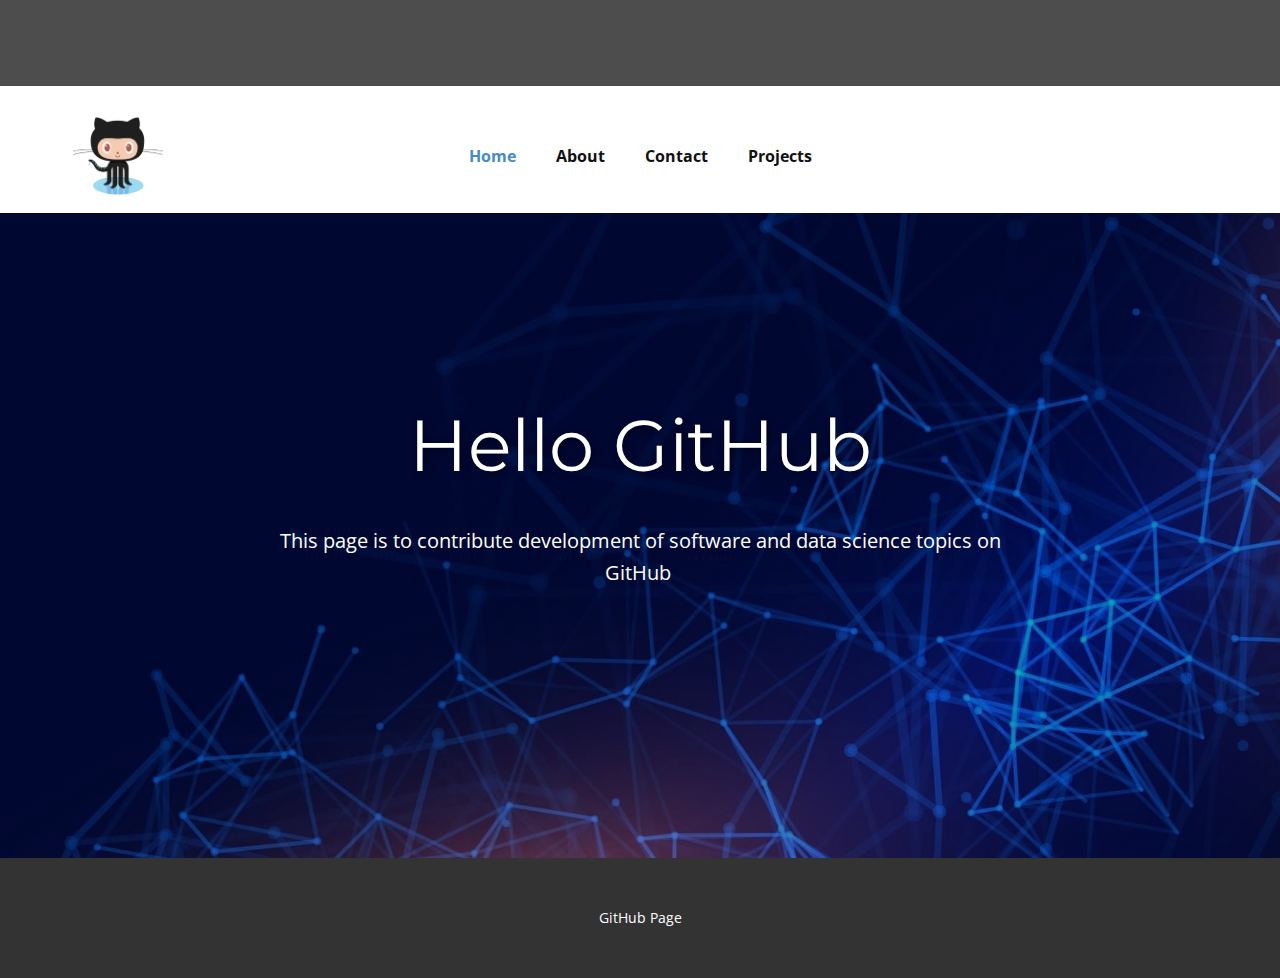
<file: index.html>
<!DOCTYPE html>
<html style="font-size: 16px;">
  <head>
    <meta name="viewport" content="width=device-width, initial-scale=1.0">
    <meta charset="utf-8">
    <meta name="keywords" content="Hello GitHub">
    <meta name="description" content="">
    <meta name="page_type" content="np-template-header-footer-from-plugin">
    <title>Home</title>
    <link rel="stylesheet" href="nicepage.css" media="screen">
<link rel="stylesheet" href="Home.css" media="screen">
    <script class="u-script" type="text/javascript" src="jquery.js" defer=""></script>
    <script class="u-script" type="text/javascript" src="nicepage.js" defer=""></script>
    <meta name="generator" content="Nicepage 3.21.3, nicepage.com">
    <link id="u-theme-google-font" rel="stylesheet" href="https://fonts.googleapis.com/css?family=Roboto:100,100i,300,300i,400,400i,500,500i,700,700i,900,900i|Open+Sans:300,300i,400,400i,600,600i,700,700i,800,800i">
    <link id="u-page-google-font" rel="stylesheet" href="https://fonts.googleapis.com/css?family=Montserrat:100,100i,200,200i,300,300i,400,400i,500,500i,600,600i,700,700i,800,800i,900,900i">
    
    
    <script type="application/ld+json">{
		"@context": "http://schema.org",
		"@type": "Organization",
		"name": "Site1",
		"logo": "images/Octocat.png"
}</script>
    <meta name="theme-color" content="#478ac9">
    <meta property="og:title" content="Home">
    <meta property="og:description" content="">
    <meta property="og:type" content="website">
  </head>
  <body data-home-page="Home.html" data-home-page-title="Home" class="u-body"><header class="u-align-left u-clearfix u-header u-section-row-container" id="sec-a7d2"><div class="u-section-rows">
        <div class="u-grey-70 u-section-row u-section-row-1" id="sec-46aa">
          <div class="u-align-left u-clearfix u-sheet u-sheet-1"></div>
          
          
          
          
          
        </div>
        <div class="u-section-row u-section-row-2" id="sec-37e8">
          <div class="u-clearfix u-sheet u-sheet-2">
            <a href="https://anasgh914.github.io/anasghanayem.github.io" class="u-image u-logo u-image-1" data-image-width="800" data-image-height="665">
              <img src="images/Octocat.png" class="u-logo-image u-logo-image-1" data-image-width="80">
            </a>
            <nav data-position="" class="u-align-center u-menu u-menu-dropdown u-offcanvas u-menu-1">
              <div class="menu-collapse" style="font-size: 1rem; letter-spacing: 0px; font-weight: 700;">
                <a class="u-button-style u-custom-active-border-color u-custom-border u-custom-border-color u-custom-borders u-custom-hover-border-color u-custom-left-right-menu-spacing u-custom-padding-bottom u-custom-text-active-color u-custom-text-color u-custom-text-hover-color u-custom-top-bottom-menu-spacing u-nav-link" href="#" style="padding: 2px 0px; font-size: calc(1em + 4px);">
                  <svg><use xmlns:xlink="http://www.w3.org/1999/xlink" xlink:href="#menu-hamburger"></use></svg>
                  <svg version="1.1" xmlns="http://www.w3.org/2000/svg" xmlns:xlink="http://www.w3.org/1999/xlink"><defs><symbol id="menu-hamburger" viewBox="0 0 16 16" style="width: 16px; height: 16px;"><rect y="1" width="16" height="2"></rect><rect y="7" width="16" height="2"></rect><rect y="13" width="16" height="2"></rect>
</symbol>
</defs></svg>
                </a>
              </div>
              <div class="u-custom-menu u-nav-container">
                <ul class="u-nav u-unstyled u-nav-1"><li class="u-nav-item"><a class="u-button-style u-nav-link u-text-active-palette-1-base u-text-hover-palette-2-base" href="Home.html" style="padding: 10px 20px;">Home</a>
</li><li class="u-nav-item"><a class="u-button-style u-nav-link u-text-active-palette-1-base u-text-hover-palette-2-base" href="About.html" style="padding: 10px 20px;">About</a>
</li><li class="u-nav-item"><a class="u-button-style u-nav-link u-text-active-palette-1-base u-text-hover-palette-2-base" href="Contact.html" style="padding: 10px 20px;">Contact</a>
</li><li class="u-nav-item"><a class="u-button-style u-nav-link u-text-active-palette-1-base u-text-hover-palette-2-base" href="Projects.html" style="padding: 10px 20px;">Projects</a>
</li></ul>
              </div>
              <div class="u-custom-menu u-nav-container-collapse">
                <div class="u-black u-container-style u-inner-container-layout u-opacity u-opacity-95 u-sidenav">
                  <div class="u-sidenav-overflow">
                    <div class="u-menu-close"></div>
                    <ul class="u-align-center u-nav u-popupmenu-items u-unstyled u-nav-2"><li class="u-nav-item"><a class="u-button-style u-nav-link" href="Home.html" style="padding: 10px 20px;">Home</a>
</li><li class="u-nav-item"><a class="u-button-style u-nav-link" href="About.html" style="padding: 10px 20px;">About</a>
</li><li class="u-nav-item"><a class="u-button-style u-nav-link" href="Contact.html" style="padding: 10px 20px;">Contact</a>
</li><li class="u-nav-item"><a class="u-button-style u-nav-link" href="Projects.html" style="padding: 10px 20px;">Projects</a>
</li></ul>
                  </div>
                </div>
                <div class="u-black u-menu-overlay u-opacity u-opacity-70"></div>
              </div>
            </nav>
          </div>
          
          
          
          
          
        </div>
      </div></header>
    <section class="u-align-center u-clearfix u-image u-shading u-section-1" id="carousel_3c9f" src="" data-image-width="1782" data-image-height="1080">
      <div class="u-clearfix u-sheet u-valign-middle-xs u-sheet-1">
        <h1 class="u-custom-font u-font-montserrat u-text u-text-body-alt-color u-title u-text-1">Hello GitHub</h1>
        <p class="u-large-text u-text u-text-body-alt-color u-text-font u-text-variant u-text-2">This page is to contribute development of software and data science topics on GitHub&nbsp;</p>
      </div>
    </section>
    
    
    <footer class="u-align-center u-clearfix u-footer u-grey-80 u-footer" id="sec-1602"><div class="u-clearfix u-sheet u-sheet-1">
        <p class="u-small-text u-text u-text-variant u-text-1">GitHub Page</p>
      </div></footer>
  </body>
</html>
</file>
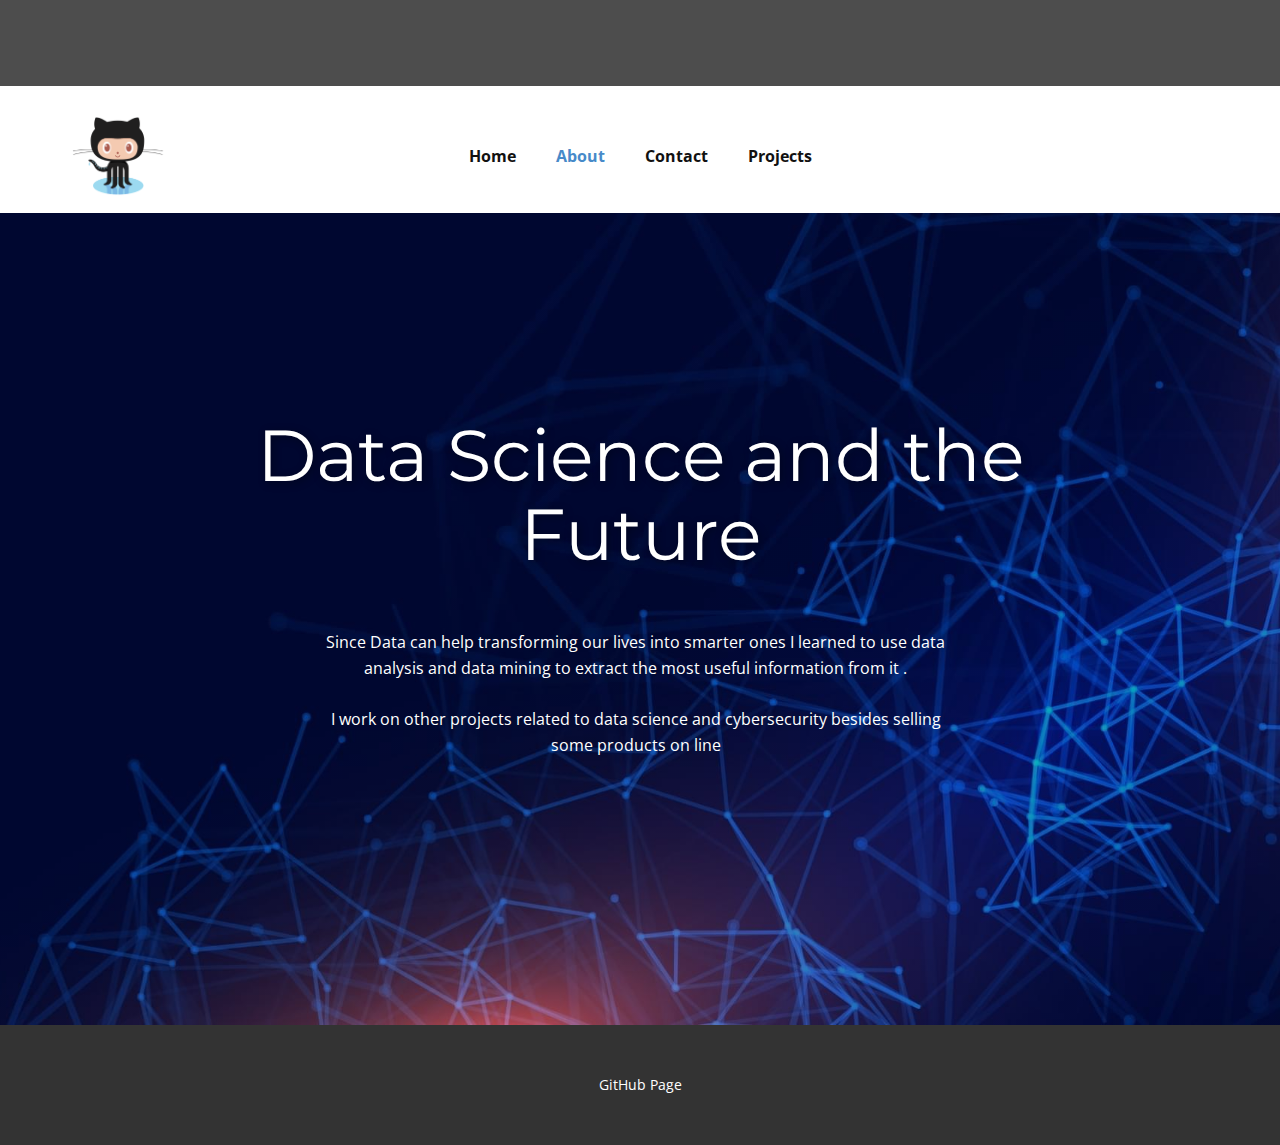
<file: About.html>
<!DOCTYPE html>
<html style="font-size: 16px;">
  <head>
    <meta name="viewport" content="width=device-width, initial-scale=1.0">
    <meta charset="utf-8">
    <meta name="keywords" content="Data Science and the Future">
    <meta name="description" content="">
    <meta name="page_type" content="np-template-header-footer-from-plugin">
    <title>About</title>
    <link rel="stylesheet" href="nicepage.css" media="screen">
<link rel="stylesheet" href="About.css" media="screen">
    <script class="u-script" type="text/javascript" src="jquery.js" defer=""></script>
    <script class="u-script" type="text/javascript" src="nicepage.js" defer=""></script>
    <meta name="generator" content="Nicepage 3.21.3, nicepage.com">
    <link id="u-theme-google-font" rel="stylesheet" href="https://fonts.googleapis.com/css?family=Roboto:100,100i,300,300i,400,400i,500,500i,700,700i,900,900i|Open+Sans:300,300i,400,400i,600,600i,700,700i,800,800i">
    <link id="u-page-google-font" rel="stylesheet" href="https://fonts.googleapis.com/css?family=Montserrat:100,100i,200,200i,300,300i,400,400i,500,500i,600,600i,700,700i,800,800i,900,900i">
    
    
    <script type="application/ld+json">{
		"@context": "http://schema.org",
		"@type": "Organization",
		"name": "Site1",
		"logo": "images/Octocat.png"
}</script>
    <meta name="theme-color" content="#478ac9">
    <meta property="og:title" content="About">
    <meta property="og:description" content="">
    <meta property="og:type" content="website">
  </head>
  <body class="u-body"><header class="u-align-left u-clearfix u-header u-section-row-container" id="sec-a7d2"><div class="u-section-rows">
        <div class="u-grey-70 u-section-row u-section-row-1" id="sec-46aa">
          <div class="u-align-left u-clearfix u-sheet u-sheet-1"></div>
          
          
          
          
          
        </div>
        <div class="u-section-row u-section-row-2" id="sec-37e8">
          <div class="u-clearfix u-sheet u-sheet-2">
            <a href="https://anasgh914.github.io/anasghanayem.github.io/" class="u-image u-logo u-image-1" data-image-width="800" data-image-height="665">
              <img src="images/Octocat.png" class="u-logo-image u-logo-image-1" data-image-width="80">
            </a>
            <nav data-position="" class="u-align-center u-menu u-menu-dropdown u-offcanvas u-menu-1">
              <div class="menu-collapse" style="font-size: 1rem; letter-spacing: 0px; font-weight: 700;">
                <a class="u-button-style u-custom-active-border-color u-custom-border u-custom-border-color u-custom-borders u-custom-hover-border-color u-custom-left-right-menu-spacing u-custom-padding-bottom u-custom-text-active-color u-custom-text-color u-custom-text-hover-color u-custom-top-bottom-menu-spacing u-nav-link" href="#" style="padding: 2px 0px; font-size: calc(1em + 4px);">
                  <svg><use xmlns:xlink="http://www.w3.org/1999/xlink" xlink:href="#menu-hamburger"></use></svg>
                  <svg version="1.1" xmlns="http://www.w3.org/2000/svg" xmlns:xlink="http://www.w3.org/1999/xlink"><defs><symbol id="menu-hamburger" viewBox="0 0 16 16" style="width: 16px; height: 16px;"><rect y="1" width="16" height="2"></rect><rect y="7" width="16" height="2"></rect><rect y="13" width="16" height="2"></rect>
</symbol>
</defs></svg>
                </a>
              </div>
              <div class="u-custom-menu u-nav-container">
                <ul class="u-nav u-unstyled u-nav-1"><li class="u-nav-item"><a class="u-button-style u-nav-link u-text-active-palette-1-base u-text-hover-palette-2-base" href="Home.html" style="padding: 10px 20px;">Home</a>
</li><li class="u-nav-item"><a class="u-button-style u-nav-link u-text-active-palette-1-base u-text-hover-palette-2-base" href="About.html" style="padding: 10px 20px;">About</a>
</li><li class="u-nav-item"><a class="u-button-style u-nav-link u-text-active-palette-1-base u-text-hover-palette-2-base" href="Contact.html" style="padding: 10px 20px;">Contact</a>
</li><li class="u-nav-item"><a class="u-button-style u-nav-link u-text-active-palette-1-base u-text-hover-palette-2-base" href="Projects.html" style="padding: 10px 20px;">Projects</a>
</li></ul>
              </div>
              <div class="u-custom-menu u-nav-container-collapse">
                <div class="u-black u-container-style u-inner-container-layout u-opacity u-opacity-95 u-sidenav">
                  <div class="u-sidenav-overflow">
                    <div class="u-menu-close"></div>
                    <ul class="u-align-center u-nav u-popupmenu-items u-unstyled u-nav-2"><li class="u-nav-item"><a class="u-button-style u-nav-link" href="Home.html" style="padding: 10px 20px;">Home</a>
</li><li class="u-nav-item"><a class="u-button-style u-nav-link" href="About.html" style="padding: 10px 20px;">About</a>
</li><li class="u-nav-item"><a class="u-button-style u-nav-link" href="Contact.html" style="padding: 10px 20px;">Contact</a>
</li><li class="u-nav-item"><a class="u-button-style u-nav-link" href="Projects.html" style="padding: 10px 20px;">Projects</a>
</li></ul>
                  </div>
                </div>
                <div class="u-black u-menu-overlay u-opacity u-opacity-70"></div>
              </div>
            </nav>
          </div>
          
          
          
          
          
        </div>
      </div></header>
    <section class="u-align-center u-clearfix u-image u-shading u-section-1" id="carousel_10b4" src="" data-image-width="1782" data-image-height="1080">
      <div class="u-clearfix u-sheet u-sheet-1">
        <h1 class="u-custom-font u-font-montserrat u-text u-text-body-alt-color u-title u-text-1">Data Science and the Future</h1>
        <div class="u-container-style u-group u-shape-rectangle u-group-1">
          <div class="u-container-layout u-container-layout-1">
            <p class="u-align-center u-text u-text-2">Since Data can help transforming our lives into smarter ones I learned to use data analysis and data mining to extract the most useful information from it .<br>
              <br>I work on other projects related to data science and cybersecurity besides selling some products on line
            </p>
          </div>
        </div>
      </div>
    </section>
    
    
    <footer class="u-align-center u-clearfix u-footer u-grey-80 u-footer" id="sec-1602"><div class="u-clearfix u-sheet u-sheet-1">
        <p class="u-small-text u-text u-text-variant u-text-1">GitHub Page</p>
      </div></footer>
  </body>
</html>
</file>
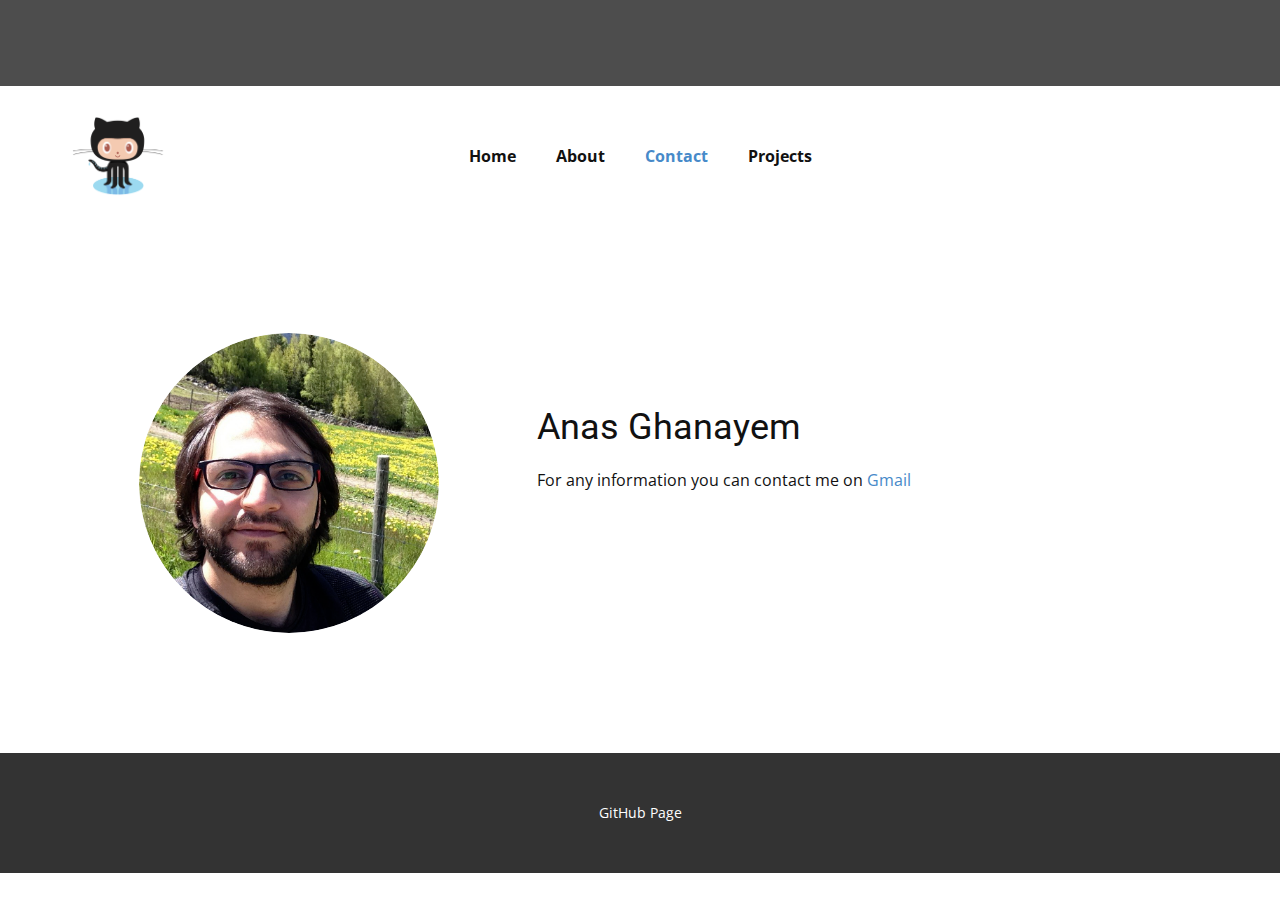
<file: Contact.html>
<!DOCTYPE html>
<html style="font-size: 16px;">
  <head>
    <meta name="viewport" content="width=device-width, initial-scale=1.0">
    <meta charset="utf-8">
    <meta name="keywords" content="Anas Ghanayem">
    <meta name="description" content="">
    <meta name="page_type" content="np-template-header-footer-from-plugin">
    <title>Contact</title>
    <link rel="stylesheet" href="nicepage.css" media="screen">
<link rel="stylesheet" href="Contact.css" media="screen">
    <script class="u-script" type="text/javascript" src="jquery.js" defer=""></script>
    <script class="u-script" type="text/javascript" src="nicepage.js" defer=""></script>
    <meta name="generator" content="Nicepage 3.21.3, nicepage.com">
    <link id="u-theme-google-font" rel="stylesheet" href="https://fonts.googleapis.com/css?family=Roboto:100,100i,300,300i,400,400i,500,500i,700,700i,900,900i|Open+Sans:300,300i,400,400i,600,600i,700,700i,800,800i">
    
    
    <script type="application/ld+json">{
		"@context": "http://schema.org",
		"@type": "Organization",
		"name": "Site1",
		"logo": "images/Octocat.png"
}</script>
    <meta name="theme-color" content="#478ac9">
    <meta property="og:title" content="Contact">
    <meta property="og:description" content="">
    <meta property="og:type" content="website">
  </head>
  <body class="u-body"><header class="u-align-left u-clearfix u-header u-section-row-container" id="sec-a7d2"><div class="u-section-rows">
        <div class="u-grey-70 u-section-row u-section-row-1" id="sec-46aa">
          <div class="u-align-left u-clearfix u-sheet u-sheet-1"></div>
          
          
          
          
          
        </div>
        <div class="u-section-row u-section-row-2" id="sec-37e8">
          <div class="u-clearfix u-sheet u-sheet-2">
            <a href="https://anasgh914.github.io/anasghanayem.github.io/" class="u-image u-logo u-image-1" data-image-width="800" data-image-height="665">
              <img src="images/Octocat.png" class="u-logo-image u-logo-image-1" data-image-width="80">
            </a>
            <nav data-position="" class="u-align-center u-menu u-menu-dropdown u-offcanvas u-menu-1">
              <div class="menu-collapse" style="font-size: 1rem; letter-spacing: 0px; font-weight: 700;">
                <a class="u-button-style u-custom-active-border-color u-custom-border u-custom-border-color u-custom-borders u-custom-hover-border-color u-custom-left-right-menu-spacing u-custom-padding-bottom u-custom-text-active-color u-custom-text-color u-custom-text-hover-color u-custom-top-bottom-menu-spacing u-nav-link" href="#" style="padding: 2px 0px; font-size: calc(1em + 4px);">
                  <svg><use xmlns:xlink="http://www.w3.org/1999/xlink" xlink:href="#menu-hamburger"></use></svg>
                  <svg version="1.1" xmlns="http://www.w3.org/2000/svg" xmlns:xlink="http://www.w3.org/1999/xlink"><defs><symbol id="menu-hamburger" viewBox="0 0 16 16" style="width: 16px; height: 16px;"><rect y="1" width="16" height="2"></rect><rect y="7" width="16" height="2"></rect><rect y="13" width="16" height="2"></rect>
</symbol>
</defs></svg>
                </a>
              </div>
              <div class="u-custom-menu u-nav-container">
                <ul class="u-nav u-unstyled u-nav-1"><li class="u-nav-item"><a class="u-button-style u-nav-link u-text-active-palette-1-base u-text-hover-palette-2-base" href="Home.html" style="padding: 10px 20px;">Home</a>
</li><li class="u-nav-item"><a class="u-button-style u-nav-link u-text-active-palette-1-base u-text-hover-palette-2-base" href="About.html" style="padding: 10px 20px;">About</a>
</li><li class="u-nav-item"><a class="u-button-style u-nav-link u-text-active-palette-1-base u-text-hover-palette-2-base" href="Contact.html" style="padding: 10px 20px;">Contact</a>
</li><li class="u-nav-item"><a class="u-button-style u-nav-link u-text-active-palette-1-base u-text-hover-palette-2-base" href="Projects.html" style="padding: 10px 20px;">Projects</a>
</li></ul>
              </div>
              <div class="u-custom-menu u-nav-container-collapse">
                <div class="u-black u-container-style u-inner-container-layout u-opacity u-opacity-95 u-sidenav">
                  <div class="u-sidenav-overflow">
                    <div class="u-menu-close"></div>
                    <ul class="u-align-center u-nav u-popupmenu-items u-unstyled u-nav-2"><li class="u-nav-item"><a class="u-button-style u-nav-link" href="Home.html" style="padding: 10px 20px;">Home</a>
</li><li class="u-nav-item"><a class="u-button-style u-nav-link" href="About.html" style="padding: 10px 20px;">About</a>
</li><li class="u-nav-item"><a class="u-button-style u-nav-link" href="Contact.html" style="padding: 10px 20px;">Contact</a>
</li><li class="u-nav-item"><a class="u-button-style u-nav-link" href="Projects.html" style="padding: 10px 20px;">Projects</a>
</li></ul>
                  </div>
                </div>
                <div class="u-black u-menu-overlay u-opacity u-opacity-70"></div>
              </div>
            </nav>
          </div>
          
          
          
          
          
        </div>
      </div></header>
    <section class="u-clearfix u-section-1" id="sec-046e">
      <div class="u-clearfix u-sheet u-sheet-1">
        <div class="u-clearfix u-expanded-width u-gutter-0 u-layout-wrap u-layout-wrap-1">
          <div class="u-layout">
            <div class="u-layout-row">
              <div class="u-align-center u-container-style u-layout-cell u-left-cell u-size-23 u-layout-cell-1">
                <div class="u-container-layout u-valign-middle u-container-layout-1">
                  <div alt="" class="u-image u-image-circle u-image-1" src="" data-image-width="855" data-image-height="855"></div>
                </div>
              </div>
              <div class="u-align-left u-container-style u-layout-cell u-right-cell u-size-37 u-layout-cell-2">
                <div class="u-container-layout u-valign-top-xs u-container-layout-2">
                  <h2 class="u-text u-text-default u-text-1">Anas Ghanayem</h2>
                  <p class="u-text u-text-2">For any information you can contact me on <a href="mailto:anasgh914@gmail.com" class="u-active-none u-border-none u-btn u-button-link u-button-style u-hover-none u-none u-text-palette-1-base u-btn-1">Gmail</a>
                  </p>
                </div>
              </div>
            </div>
          </div>
        </div>
      </div>
    </section>
    
    
    <footer class="u-align-center u-clearfix u-footer u-grey-80 u-footer" id="sec-1602"><div class="u-clearfix u-sheet u-sheet-1">
        <p class="u-small-text u-text u-text-variant u-text-1">GitHub Page</p>
      </div></footer>
  </body>
</html>
</file>
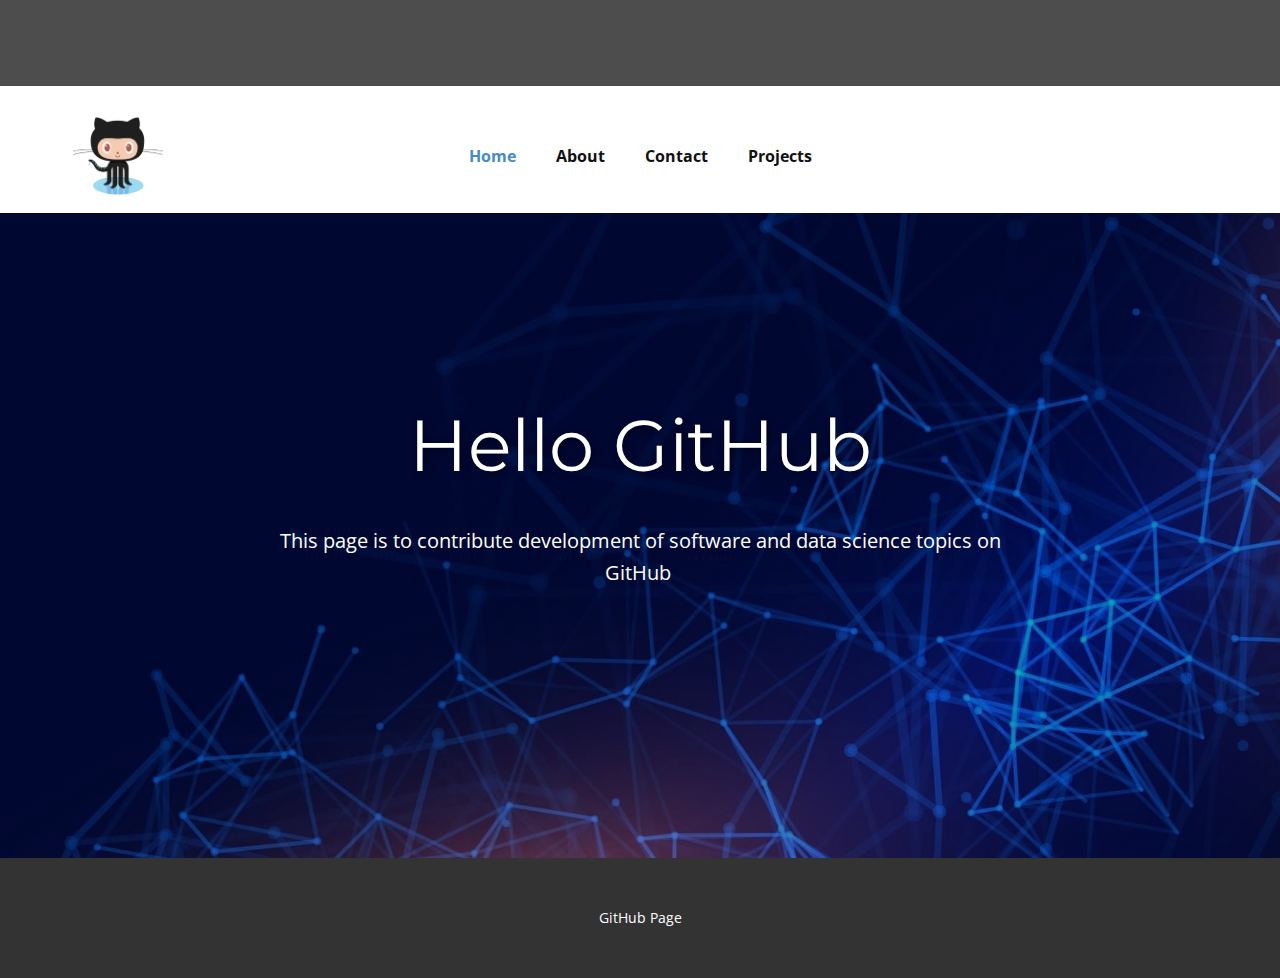
<file: Home.html>
<!DOCTYPE html>
<html style="font-size: 16px;">
  <head>
    <meta name="viewport" content="width=device-width, initial-scale=1.0">
    <meta charset="utf-8">
    <meta name="keywords" content="Hello GitHub">
    <meta name="description" content="">
    <meta name="page_type" content="np-template-header-footer-from-plugin">
    <title>Home</title>
    <link rel="stylesheet" href="nicepage.css" media="screen">
<link rel="stylesheet" href="Home.css" media="screen">
    <script class="u-script" type="text/javascript" src="jquery.js" defer=""></script>
    <script class="u-script" type="text/javascript" src="nicepage.js" defer=""></script>
    <meta name="generator" content="Nicepage 3.21.3, nicepage.com">
    <link id="u-theme-google-font" rel="stylesheet" href="https://fonts.googleapis.com/css?family=Roboto:100,100i,300,300i,400,400i,500,500i,700,700i,900,900i|Open+Sans:300,300i,400,400i,600,600i,700,700i,800,800i">
    <link id="u-page-google-font" rel="stylesheet" href="https://fonts.googleapis.com/css?family=Montserrat:100,100i,200,200i,300,300i,400,400i,500,500i,600,600i,700,700i,800,800i,900,900i">
    
    
    <script type="application/ld+json">{
		"@context": "http://schema.org",
		"@type": "Organization",
		"name": "Site1",
		"logo": "images/Octocat.png"
}</script>
    <meta name="theme-color" content="#478ac9">
    <meta property="og:title" content="Home">
    <meta property="og:description" content="">
    <meta property="og:type" content="website">
  </head>
  <body class="u-body"><header class="u-align-left u-clearfix u-header u-section-row-container" id="sec-a7d2"><div class="u-section-rows">
        <div class="u-grey-70 u-section-row u-section-row-1" id="sec-46aa">
          <div class="u-align-left u-clearfix u-sheet u-sheet-1"></div>
          
          
          
          
          
        </div>
        <div class="u-section-row u-section-row-2" id="sec-37e8">
          <div class="u-clearfix u-sheet u-sheet-2">
            <a href="https://anasgh914.github.io/anasghanayem.github.io/" class="u-image u-logo u-image-1" data-image-width="800" data-image-height="665">
              <img src="images/Octocat.png" class="u-logo-image u-logo-image-1" data-image-width="80">
            </a>
            <nav data-position="" class="u-align-center u-menu u-menu-dropdown u-offcanvas u-menu-1">
              <div class="menu-collapse" style="font-size: 1rem; letter-spacing: 0px; font-weight: 700;">
                <a class="u-button-style u-custom-active-border-color u-custom-border u-custom-border-color u-custom-borders u-custom-hover-border-color u-custom-left-right-menu-spacing u-custom-padding-bottom u-custom-text-active-color u-custom-text-color u-custom-text-hover-color u-custom-top-bottom-menu-spacing u-nav-link" href="#" style="padding: 2px 0px; font-size: calc(1em + 4px);">
                  <svg><use xmlns:xlink="http://www.w3.org/1999/xlink" xlink:href="#menu-hamburger"></use></svg>
                  <svg version="1.1" xmlns="http://www.w3.org/2000/svg" xmlns:xlink="http://www.w3.org/1999/xlink"><defs><symbol id="menu-hamburger" viewBox="0 0 16 16" style="width: 16px; height: 16px;"><rect y="1" width="16" height="2"></rect><rect y="7" width="16" height="2"></rect><rect y="13" width="16" height="2"></rect>
</symbol>
</defs></svg>
                </a>
              </div>
              <div class="u-custom-menu u-nav-container">
                <ul class="u-nav u-unstyled u-nav-1"><li class="u-nav-item"><a class="u-button-style u-nav-link u-text-active-palette-1-base u-text-hover-palette-2-base" href="Home.html" style="padding: 10px 20px;">Home</a>
</li><li class="u-nav-item"><a class="u-button-style u-nav-link u-text-active-palette-1-base u-text-hover-palette-2-base" href="About.html" style="padding: 10px 20px;">About</a>
</li><li class="u-nav-item"><a class="u-button-style u-nav-link u-text-active-palette-1-base u-text-hover-palette-2-base" href="Contact.html" style="padding: 10px 20px;">Contact</a>
</li><li class="u-nav-item"><a class="u-button-style u-nav-link u-text-active-palette-1-base u-text-hover-palette-2-base" href="Projects.html" style="padding: 10px 20px;">Projects</a>
</li></ul>
              </div>
              <div class="u-custom-menu u-nav-container-collapse">
                <div class="u-black u-container-style u-inner-container-layout u-opacity u-opacity-95 u-sidenav">
                  <div class="u-sidenav-overflow">
                    <div class="u-menu-close"></div>
                    <ul class="u-align-center u-nav u-popupmenu-items u-unstyled u-nav-2"><li class="u-nav-item"><a class="u-button-style u-nav-link" href="Home.html" style="padding: 10px 20px;">Home</a>
</li><li class="u-nav-item"><a class="u-button-style u-nav-link" href="About.html" style="padding: 10px 20px;">About</a>
</li><li class="u-nav-item"><a class="u-button-style u-nav-link" href="Contact.html" style="padding: 10px 20px;">Contact</a>
</li><li class="u-nav-item"><a class="u-button-style u-nav-link" href="Projects.html" style="padding: 10px 20px;">Projects</a>
</li></ul>
                  </div>
                </div>
                <div class="u-black u-menu-overlay u-opacity u-opacity-70"></div>
              </div>
            </nav>
          </div>
          
          
          
          
          
        </div>
      </div></header>
    <section class="u-align-center u-clearfix u-image u-shading u-section-1" id="carousel_3c9f" src="" data-image-width="1782" data-image-height="1080">
      <div class="u-clearfix u-sheet u-valign-middle-xs u-sheet-1">
        <h1 class="u-custom-font u-font-montserrat u-text u-text-body-alt-color u-title u-text-1">Hello GitHub</h1>
        <p class="u-large-text u-text u-text-body-alt-color u-text-font u-text-variant u-text-2">This page is to contribute development of software and data science topics on GitHub&nbsp;</p>
      </div>
    </section>
    
    
    <footer class="u-align-center u-clearfix u-footer u-grey-80 u-footer" id="sec-1602"><div class="u-clearfix u-sheet u-sheet-1">
        <p class="u-small-text u-text u-text-variant u-text-1">GitHub Page</p>
      </div></footer>
  </body>
</html>
</file>
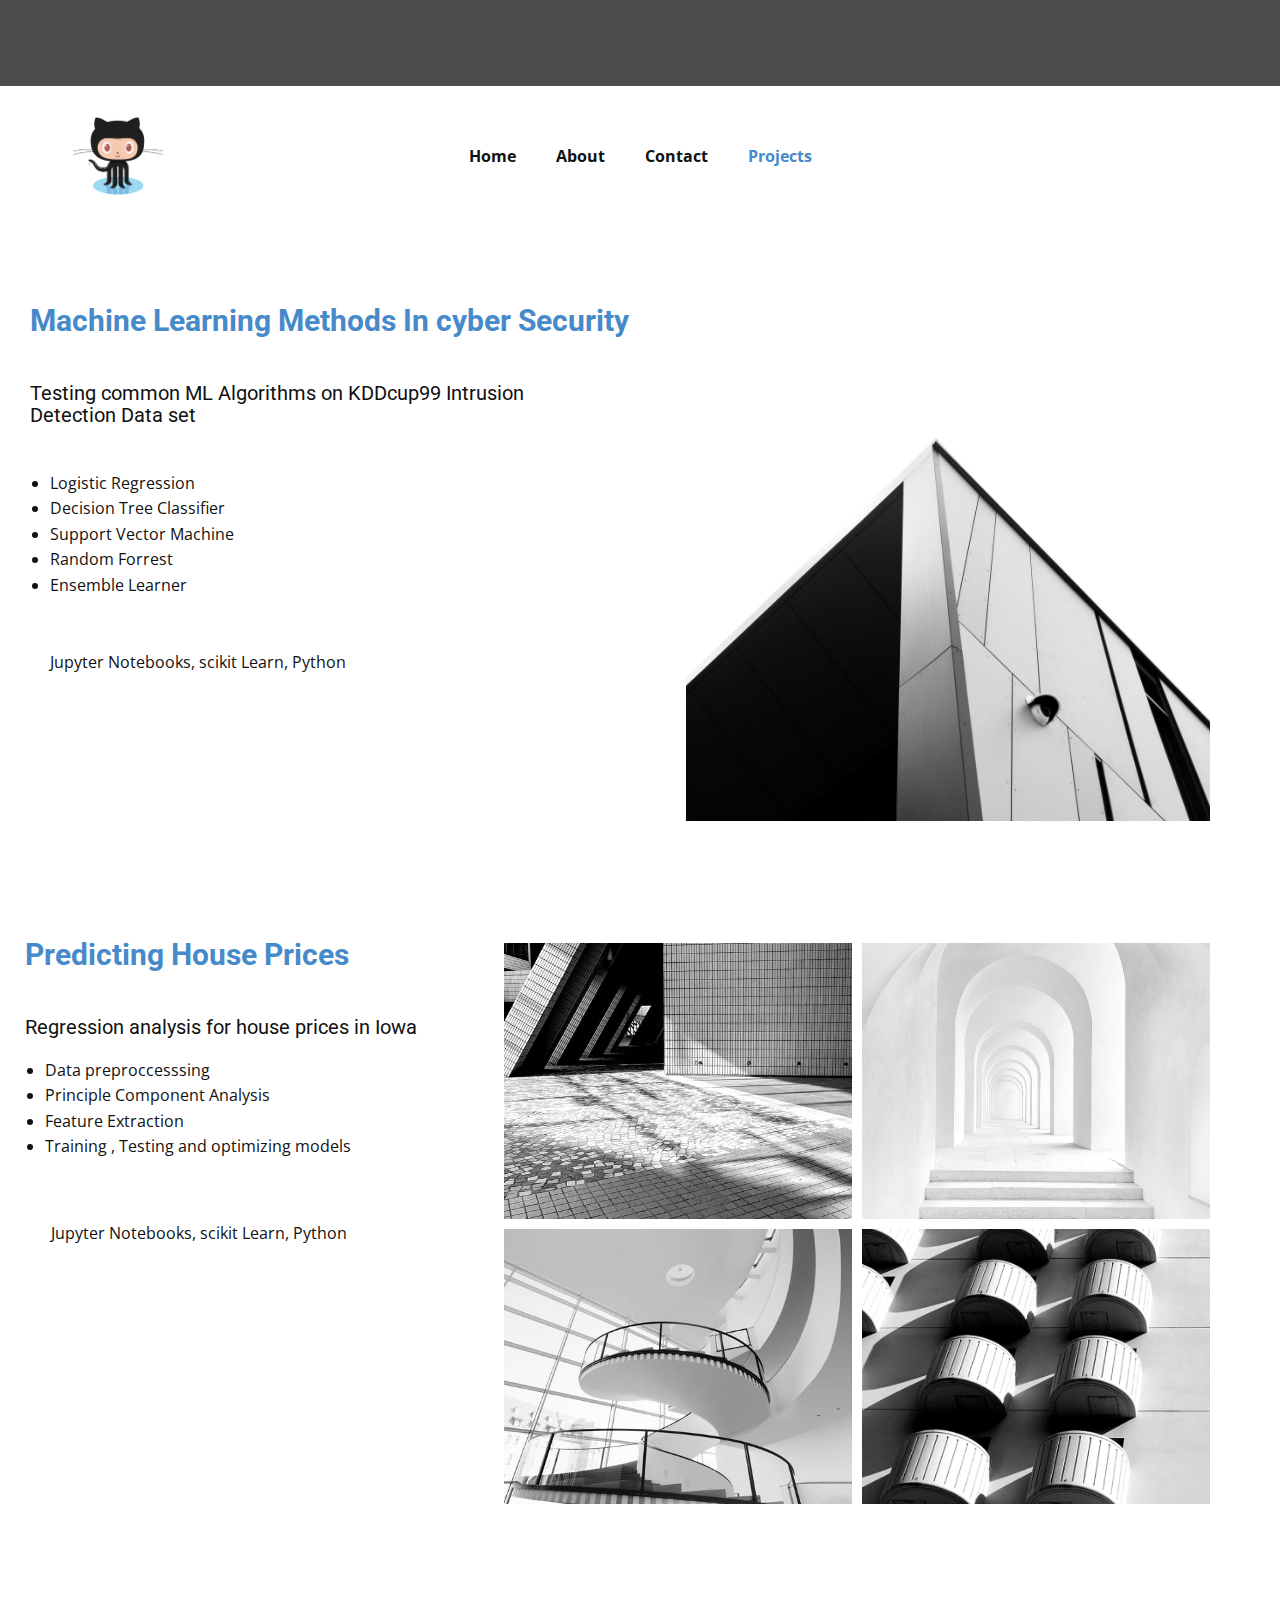
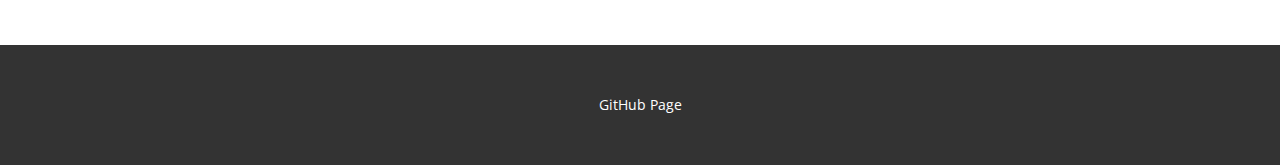
<file: Projects.html>
<!DOCTYPE html>
<html style="font-size: 16px;">
  <head>
    <meta name="viewport" content="width=device-width, initial-scale=1.0">
    <meta charset="utf-8">
    <meta name="keywords" content="">
    <meta name="description" content="">
    <meta name="page_type" content="np-template-header-footer-from-plugin">
    <title>Projects</title>
    <link rel="stylesheet" href="nicepage.css" media="screen">
<link rel="stylesheet" href="Projects.css" media="screen">
    <script class="u-script" type="text/javascript" src="jquery.js" defer=""></script>
    <script class="u-script" type="text/javascript" src="nicepage.js" defer=""></script>
    <meta name="generator" content="Nicepage 3.21.3, nicepage.com">
    <link id="u-theme-google-font" rel="stylesheet" href="https://fonts.googleapis.com/css?family=Roboto:100,100i,300,300i,400,400i,500,500i,700,700i,900,900i|Open+Sans:300,300i,400,400i,600,600i,700,700i,800,800i">
    
    
    
    <script type="application/ld+json">{
		"@context": "http://schema.org",
		"@type": "Organization",
		"name": "Site1",
		"logo": "images/Octocat.png"
}</script>
    <meta name="theme-color" content="#478ac9">
    <meta property="og:title" content="Projects">
    <meta property="og:description" content="">
    <meta property="og:type" content="website">
  </head>
  <body class="u-body"><header class="u-align-left u-clearfix u-header u-section-row-container" id="sec-a7d2"><div class="u-section-rows">
        <div class="u-grey-70 u-section-row u-section-row-1" id="sec-46aa">
          <div class="u-align-left u-clearfix u-sheet u-sheet-1"></div>
          
          
          
          
          
        </div>
        <div class="u-section-row u-section-row-2" id="sec-37e8">
          <div class="u-clearfix u-sheet u-sheet-2">
            <a href="https://anasgh914.github.io/anasghanayem.github.io/" class="u-image u-logo u-image-1" data-image-width="800" data-image-height="665">
              <img src="images/Octocat.png" class="u-logo-image u-logo-image-1" data-image-width="80">
            </a>
            <nav data-position="" class="u-align-center u-menu u-menu-dropdown u-offcanvas u-menu-1">
              <div class="menu-collapse" style="font-size: 1rem; letter-spacing: 0px; font-weight: 700;">
                <a class="u-button-style u-custom-active-border-color u-custom-border u-custom-border-color u-custom-borders u-custom-hover-border-color u-custom-left-right-menu-spacing u-custom-padding-bottom u-custom-text-active-color u-custom-text-color u-custom-text-hover-color u-custom-top-bottom-menu-spacing u-nav-link" href="#" style="padding: 2px 0px; font-size: calc(1em + 4px);">
                  <svg><use xmlns:xlink="http://www.w3.org/1999/xlink" xlink:href="#menu-hamburger"></use></svg>
                  <svg version="1.1" xmlns="http://www.w3.org/2000/svg" xmlns:xlink="http://www.w3.org/1999/xlink"><defs><symbol id="menu-hamburger" viewBox="0 0 16 16" style="width: 16px; height: 16px;"><rect y="1" width="16" height="2"></rect><rect y="7" width="16" height="2"></rect><rect y="13" width="16" height="2"></rect>
</symbol>
</defs></svg>
                </a>
              </div>
              <div class="u-custom-menu u-nav-container">
                <ul class="u-nav u-unstyled u-nav-1"><li class="u-nav-item"><a class="u-button-style u-nav-link u-text-active-palette-1-base u-text-hover-palette-2-base" href="Home.html" style="padding: 10px 20px;">Home</a>
</li><li class="u-nav-item"><a class="u-button-style u-nav-link u-text-active-palette-1-base u-text-hover-palette-2-base" href="About.html" style="padding: 10px 20px;">About</a>
</li><li class="u-nav-item"><a class="u-button-style u-nav-link u-text-active-palette-1-base u-text-hover-palette-2-base" href="Contact.html" style="padding: 10px 20px;">Contact</a>
</li><li class="u-nav-item"><a class="u-button-style u-nav-link u-text-active-palette-1-base u-text-hover-palette-2-base" href="Projects.html" style="padding: 10px 20px;">Projects</a>
</li></ul>
              </div>
              <div class="u-custom-menu u-nav-container-collapse">
                <div class="u-black u-container-style u-inner-container-layout u-opacity u-opacity-95 u-sidenav">
                  <div class="u-sidenav-overflow">
                    <div class="u-menu-close"></div>
                    <ul class="u-align-center u-nav u-popupmenu-items u-unstyled u-nav-2"><li class="u-nav-item"><a class="u-button-style u-nav-link" href="Home.html" style="padding: 10px 20px;">Home</a>
</li><li class="u-nav-item"><a class="u-button-style u-nav-link" href="About.html" style="padding: 10px 20px;">About</a>
</li><li class="u-nav-item"><a class="u-button-style u-nav-link" href="Contact.html" style="padding: 10px 20px;">Contact</a>
</li><li class="u-nav-item"><a class="u-button-style u-nav-link" href="Projects.html" style="padding: 10px 20px;">Projects</a>
</li></ul>
                  </div>
                </div>
                <div class="u-black u-menu-overlay u-opacity u-opacity-70"></div>
              </div>
            </nav>
          </div>
          
          
          
          
          
        </div>
      </div></header>
    <section class="u-clearfix u-section-1" id="carousel_ea41">
      <div class="u-clearfix u-layout-wrap u-layout-wrap-1">
        <div class="u-layout">
          <div class="u-layout-row">
            <div class="u-container-style u-layout-cell u-left-cell u-shape-rectangle u-size-34 u-layout-cell-1">
              <div class="u-container-layout u-container-layout-1">
                <h1 class="u-text u-text-palette-1-base u-title u-text-1">
                  <span style="font-size: 1.875rem;">Machine Learning Methods In cyber Security</span>&nbsp;
                </h1>
                <h2 class="u-text u-text-2">Testing common ML Algorithms on KDDcup99 Intrusion Detection Data set</h2>
                <ul class="u-text u-text-3">
                  <li>Logistic Regression<br>
                  </li>
                  <li> Decision Tree Classifier</li>
                  <li> Support Vector Machine</li>
                  <li><b></b>Random Forrest
                  </li>
                  <li>Ensemble Learner<br>
                    <br><b></b>
                    <br>Jupyter Notebooks, scikit Learn, Python<br>
                    <br><b></b>
                    <br><b></b>
                  </li>
                </ul>
              </div>
            </div>
            <div class="u-container-style u-image u-layout-cell u-right-cell u-size-26 u-image-1" data-image-width="1200" data-image-height="1500">
              <div class="u-container-layout u-container-layout-2"></div>
            </div>
          </div>
        </div>
      </div>
    </section>
    <section class="u-clearfix u-section-2" id="carousel_83af">
      <div class="u-clearfix u-sheet u-sheet-1">
        <div class="u-gallery u-layout-grid u-lightbox u-no-transition u-show-text-on-hover u-gallery-1">
          <div class="u-gallery-inner u-gallery-inner-1">
            <div class="u-effect-fade u-gallery-item">
              <div class="u-back-slide" data-image-width="562" data-image-height="750">
                <img class="u-back-image u-expanded" src="images/pexels-photo-6146737.jpeg">
              </div>
              <div class="u-over-slide u-shading u-over-slide-1">
                <h3 class="u-gallery-heading"></h3>
                <p class="u-gallery-text"></p>
              </div>
            </div>
            <div class="u-effect-fade u-gallery-item">
              <div class="u-back-slide" data-image-width="1125" data-image-height="1500">
                <img class="u-back-image u-expanded" src="images/pexels-photo-2261166.jpeg">
              </div>
              <div class="u-over-slide u-shading u-over-slide-2">
                <h3 class="u-gallery-heading"></h3>
                <p class="u-gallery-text"></p>
              </div>
            </div>
            <div class="u-effect-fade u-gallery-item">
              <div class="u-back-slide" data-image-width="510" data-image-height="750">
                <img class="u-back-image u-expanded" src="images/pexels-photo-929279.jpeg">
              </div>
              <div class="u-over-slide u-shading u-over-slide-3">
                <h3 class="u-gallery-heading"></h3>
                <p class="u-gallery-text"></p>
              </div>
            </div>
            <div class="u-effect-fade u-gallery-item">
              <div class="u-back-slide" data-image-width="809" data-image-height="1080">
                <img class="u-back-image u-expanded" src="images/pexels-photo-6085481.jpeg">
              </div>
              <div class="u-over-slide u-shading u-over-slide-4">
                <h3 class="u-gallery-heading"></h3>
                <p class="u-gallery-text"></p>
              </div>
            </div>
          </div>
        </div>
        <h1 class="u-text u-text-palette-1-base u-title u-text-1">
          <span style="font-size: 30px;">Predicting House Prices</span>
        </h1>
        <h2 class="u-text u-text-2">Regression analysis for house prices in Iowa</h2>
        <ul class="u-text u-text-3">
          <li> Data preproccesssing</li>
          <li> Principle Component Analysis</li>
          <li><b></b>Feature Extraction
          </li>
          <li>Training , Testing and optimizing models</li>
        </ul>
        <p class="u-text u-text-4"> Jupyter Notebooks, scikit Learn, Python</p>
      </div>
    </section>
    
    
    <footer class="u-align-center u-clearfix u-footer u-grey-80 u-footer" id="sec-1602"><div class="u-clearfix u-sheet u-sheet-1">
        <p class="u-small-text u-text u-text-variant u-text-1">GitHub Page</p>
      </div></footer>
  </body>
</html>
</file>
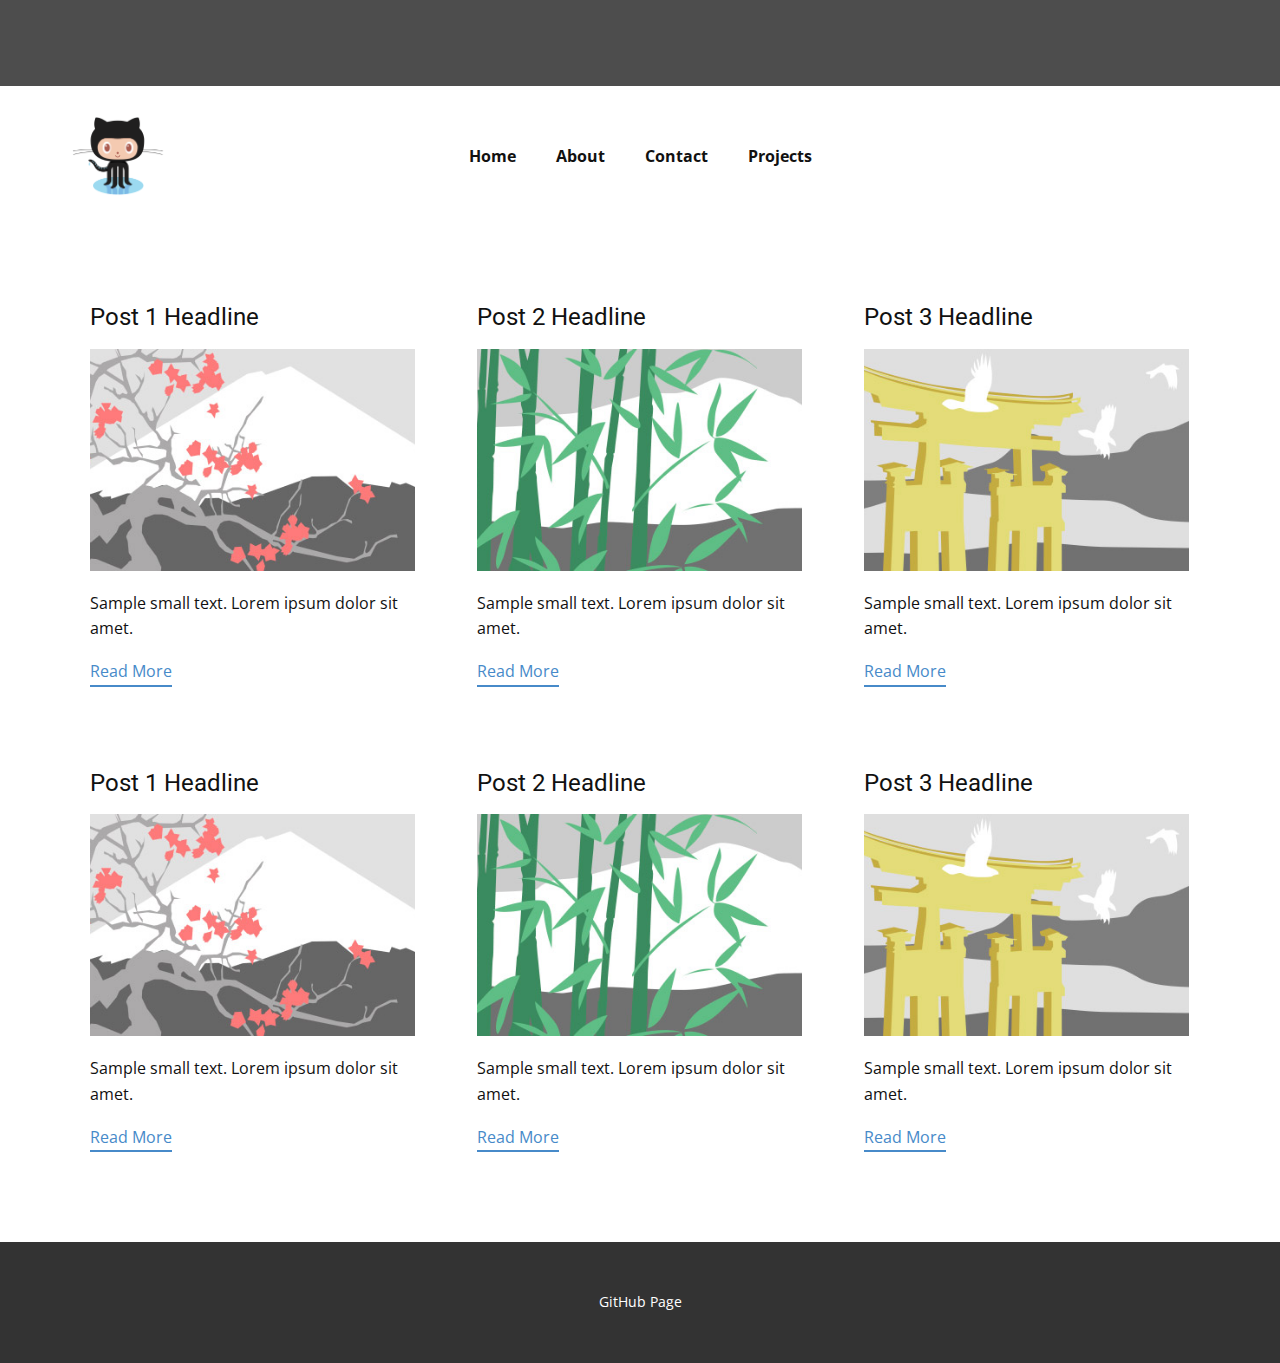
<file: blog/blog.html>
<html style="font-size: 16px;"><head>
    <meta name="viewport" content="width=device-width, initial-scale=1.0">
    <meta charset="utf-8">
    <meta name="keywords" content="">
    <meta name="description" content="">
    <meta name="page_type" content="np-template-header-footer-from-plugin">
    <title>Blog Template</title>
    <link rel="stylesheet" href="../nicepage.css" media="screen">
<link rel="stylesheet" href="../Blog-Template.css" media="screen">
    <script class="u-script" type="text/javascript" src="../jquery.js" defer=""></script>
    <script class="u-script" type="text/javascript" src="../nicepage.js" defer=""></script>
    <meta name="generator" content="Nicepage 3.21.3, nicepage.com">
    <link id="u-theme-google-font" rel="stylesheet" href="https://fonts.googleapis.com/css?family=Roboto:100,100i,300,300i,400,400i,500,500i,700,700i,900,900i|Open+Sans:300,300i,400,400i,600,600i,700,700i,800,800i">
    
    
    <script type="application/ld+json">{
		"@context": "http://schema.org",
		"@type": "Organization",
		"name": "Site1",
		"logo": "images/Octocat.png"
}</script>
    <meta name="theme-color" content="#478ac9">
    <meta property="og:title" content="Blog Template">
    <meta property="og:description" content="">
    <meta property="og:type" content="website">
  </head>
  <body class="u-body"><header class="u-align-left u-clearfix u-header u-section-row-container" id="sec-a7d2"><div class="u-section-rows">
        <div class="u-grey-70 u-section-row u-section-row-1" id="sec-46aa">
          <div class="u-align-left u-clearfix u-sheet u-sheet-1"></div>
          
          
          
          
          
        </div>
        <div class="u-section-row u-section-row-2" id="sec-37e8">
          <div class="u-clearfix u-sheet u-sheet-2">
            <a href="https://nicepage.com" class="u-image u-logo u-image-1" data-image-width="800" data-image-height="665">
              <img src="../images/Octocat.png" class="u-logo-image u-logo-image-1" data-image-width="80">
            </a>
            <nav data-position="" class="u-align-center u-menu u-menu-dropdown u-offcanvas u-menu-1">
              <div class="menu-collapse" style="font-size: 1rem; letter-spacing: 0px; font-weight: 700;">
                <a class="u-button-style u-custom-active-border-color u-custom-border u-custom-border-color u-custom-borders u-custom-hover-border-color u-custom-left-right-menu-spacing u-custom-padding-bottom u-custom-text-active-color u-custom-text-color u-custom-text-hover-color u-custom-top-bottom-menu-spacing u-nav-link" href="#" style="padding: 2px 0px; font-size: calc(1em + 4px);">
                  <svg><use xmlns:xlink="http://www.w3.org/1999/xlink" xlink:href="#menu-hamburger"></use></svg>
                  <svg version="1.1" xmlns="http://www.w3.org/2000/svg" xmlns:xlink="http://www.w3.org/1999/xlink"><defs><symbol id="menu-hamburger" viewBox="0 0 16 16" style="width: 16px; height: 16px;"><rect y="1" width="16" height="2"></rect><rect y="7" width="16" height="2"></rect><rect y="13" width="16" height="2"></rect>
</symbol>
</defs></svg>
                </a>
              </div>
              <div class="u-custom-menu u-nav-container">
                <ul class="u-nav u-unstyled u-nav-1"><li class="u-nav-item"><a class="u-button-style u-nav-link u-text-active-palette-1-base u-text-hover-palette-2-base" href="../Home.html" style="padding: 10px 20px;">Home</a>
</li><li class="u-nav-item"><a class="u-button-style u-nav-link u-text-active-palette-1-base u-text-hover-palette-2-base" href="../About.html" style="padding: 10px 20px;">About</a>
</li><li class="u-nav-item"><a class="u-button-style u-nav-link u-text-active-palette-1-base u-text-hover-palette-2-base" href="../Contact.html" style="padding: 10px 20px;">Contact</a>
</li><li class="u-nav-item"><a class="u-button-style u-nav-link u-text-active-palette-1-base u-text-hover-palette-2-base" href="../Projects.html" style="padding: 10px 20px;">Projects</a>
</li></ul>
              </div>
              <div class="u-custom-menu u-nav-container-collapse">
                <div class="u-black u-container-style u-inner-container-layout u-opacity u-opacity-95 u-sidenav">
                  <div class="u-sidenav-overflow">
                    <div class="u-menu-close"></div>
                    <ul class="u-align-center u-nav u-popupmenu-items u-unstyled u-nav-2"><li class="u-nav-item"><a class="u-button-style u-nav-link" href="../Home.html" style="padding: 10px 20px;">Home</a>
</li><li class="u-nav-item"><a class="u-button-style u-nav-link" href="../About.html" style="padding: 10px 20px;">About</a>
</li><li class="u-nav-item"><a class="u-button-style u-nav-link" href="../Contact.html" style="padding: 10px 20px;">Contact</a>
</li><li class="u-nav-item"><a class="u-button-style u-nav-link" href="../Projects.html" style="padding: 10px 20px;">Projects</a>
</li></ul>
                  </div>
                </div>
                <div class="u-black u-menu-overlay u-opacity u-opacity-70"></div>
              </div>
            </nav>
          </div>
          
          
          
          
          
        </div>
      </div></header>
    <section class="u-clearfix u-section-1" id="sec-fb1d">
      <div class="u-clearfix u-sheet u-valign-middle u-sheet-1"><!--blog--><!--blog_options_json--><!--{"type":"Recent","source":"","tags":"","count":""}--><!--/blog_options_json-->
        <div class="u-blog u-expanded-width u-repeater u-repeater-1"><!--blog_post-->
          <div class="u-blog-post u-container-style u-repeater-item u-white u-repeater-item-1">
            <div class="u-container-layout u-similar-container u-valign-top u-container-layout-1"><!--blog_post_header-->
              <h4 class="u-blog-control u-text u-text-1">
                <a class="u-post-header-link" href="../blog/post.html"><!--blog_post_header_content-->Post 1 Headline<!--/blog_post_header_content--></a>
              </h4><!--/blog_post_header--><!--blog_post_image-->
              <a class="u-post-header-link" href="../blog/post.html"><img alt="" class="u-blog-control u-expanded-width u-image u-image-default u-image-1" src="[data-uri]"></a><!--/blog_post_image--><!--blog_post_content-->
              <div class="u-blog-control u-post-content u-text u-text-2 fr-view">Sample small text. Lorem ipsum dolor sit amet.</div><!--/blog_post_content--><!--blog_post_readmore-->
              <a href="../blog/post.html" class="u-blog-control u-border-2 u-border-palette-1-base u-btn u-btn-rectangle u-button-style u-none u-btn-1"><!--blog_post_readmore_content-->Read More<!--/blog_post_readmore_content--></a><!--/blog_post_readmore-->
            </div>
          </div><div class="u-blog-post u-container-style u-repeater-item u-video-cover u-white">
            <div class="u-container-layout u-similar-container u-valign-top u-container-layout-2"><!--blog_post_header-->
              <h4 class="u-blog-control u-text u-text-3">
                <a class="u-post-header-link" href="../blog/post-1.html"><!--blog_post_header_content-->Post 2 Headline<!--/blog_post_header_content--></a>
              </h4><!--/blog_post_header--><!--blog_post_image-->
              <a class="u-post-header-link" href="../blog/post-1.html"><img alt="" class="u-blog-control u-expanded-width u-image u-image-default u-image-2" src="[data-uri]"></a><!--/blog_post_image--><!--blog_post_content-->
              <div class="u-blog-control u-post-content u-text u-text-4 fr-view">Sample small text. Lorem ipsum dolor sit amet.</div><!--/blog_post_content--><!--blog_post_readmore-->
              <a href="../blog/post-1.html" class="u-blog-control u-border-2 u-border-palette-1-base u-btn u-btn-rectangle u-button-style u-none u-btn-2"><!--blog_post_readmore_content-->Read More<!--/blog_post_readmore_content--></a><!--/blog_post_readmore-->
            </div>
          </div><div class="u-blog-post u-container-style u-repeater-item u-video-cover u-white">
            <div class="u-container-layout u-similar-container u-valign-top u-container-layout-3"><!--blog_post_header-->
              <h4 class="u-blog-control u-text u-text-5">
                <a class="u-post-header-link" href="../blog/post-2.html"><!--blog_post_header_content-->Post 3 Headline<!--/blog_post_header_content--></a>
              </h4><!--/blog_post_header--><!--blog_post_image-->
              <a class="u-post-header-link" href="../blog/post-2.html"><img alt="" class="u-blog-control u-expanded-width u-image u-image-default u-image-3" src="[data-uri]"></a><!--/blog_post_image--><!--blog_post_content-->
              <div class="u-blog-control u-post-content u-text u-text-6 fr-view">Sample small text. Lorem ipsum dolor sit amet.</div><!--/blog_post_content--><!--blog_post_readmore-->
              <a href="../blog/post-2.html" class="u-blog-control u-border-2 u-border-palette-1-base u-btn u-btn-rectangle u-button-style u-none u-btn-3"><!--blog_post_readmore_content-->Read More<!--/blog_post_readmore_content--></a><!--/blog_post_readmore-->
            </div>
          </div><div class="u-blog-post u-container-style u-repeater-item u-white u-repeater-item-1">
            <div class="u-container-layout u-similar-container u-valign-top u-container-layout-1"><!--blog_post_header-->
              <h4 class="u-blog-control u-text u-text-1">
                <a class="u-post-header-link" href="../blog/post-3.html"><!--blog_post_header_content-->Post 1 Headline<!--/blog_post_header_content--></a>
              </h4><!--/blog_post_header--><!--blog_post_image-->
              <a class="u-post-header-link" href="../blog/post-3.html"><img alt="" class="u-blog-control u-expanded-width u-image u-image-default u-image-1" src="[data-uri]"></a><!--/blog_post_image--><!--blog_post_content-->
              <div class="u-blog-control u-post-content u-text u-text-2 fr-view">Sample small text. Lorem ipsum dolor sit amet.</div><!--/blog_post_content--><!--blog_post_readmore-->
              <a href="../blog/post-3.html" class="u-blog-control u-border-2 u-border-palette-1-base u-btn u-btn-rectangle u-button-style u-none u-btn-1"><!--blog_post_readmore_content-->Read More<!--/blog_post_readmore_content--></a><!--/blog_post_readmore-->
            </div>
          </div><div class="u-blog-post u-container-style u-repeater-item u-video-cover u-white">
            <div class="u-container-layout u-similar-container u-valign-top u-container-layout-2"><!--blog_post_header-->
              <h4 class="u-blog-control u-text u-text-3">
                <a class="u-post-header-link" href="../blog/post-4.html"><!--blog_post_header_content-->Post 2 Headline<!--/blog_post_header_content--></a>
              </h4><!--/blog_post_header--><!--blog_post_image-->
              <a class="u-post-header-link" href="../blog/post-4.html"><img alt="" class="u-blog-control u-expanded-width u-image u-image-default u-image-2" src="[data-uri]"></a><!--/blog_post_image--><!--blog_post_content-->
              <div class="u-blog-control u-post-content u-text u-text-4 fr-view">Sample small text. Lorem ipsum dolor sit amet.</div><!--/blog_post_content--><!--blog_post_readmore-->
              <a href="../blog/post-4.html" class="u-blog-control u-border-2 u-border-palette-1-base u-btn u-btn-rectangle u-button-style u-none u-btn-2"><!--blog_post_readmore_content-->Read More<!--/blog_post_readmore_content--></a><!--/blog_post_readmore-->
            </div>
          </div><div class="u-blog-post u-container-style u-repeater-item u-video-cover u-white">
            <div class="u-container-layout u-similar-container u-valign-top u-container-layout-3"><!--blog_post_header-->
              <h4 class="u-blog-control u-text u-text-5">
                <a class="u-post-header-link" href="../blog/post-5.html"><!--blog_post_header_content-->Post 3 Headline<!--/blog_post_header_content--></a>
              </h4><!--/blog_post_header--><!--blog_post_image-->
              <a class="u-post-header-link" href="../blog/post-5.html"><img alt="" class="u-blog-control u-expanded-width u-image u-image-default u-image-3" src="[data-uri]"></a><!--/blog_post_image--><!--blog_post_content-->
              <div class="u-blog-control u-post-content u-text u-text-6 fr-view">Sample small text. Lorem ipsum dolor sit amet.</div><!--/blog_post_content--><!--blog_post_readmore-->
              <a href="../blog/post-5.html" class="u-blog-control u-border-2 u-border-palette-1-base u-btn u-btn-rectangle u-button-style u-none u-btn-3"><!--blog_post_readmore_content-->Read More<!--/blog_post_readmore_content--></a><!--/blog_post_readmore-->
            </div>
          </div><!--/blog_post--><!--blog_post-->
          <!--/blog_post--><!--blog_post-->
          <!--/blog_post-->
        </div><!--/blog-->
      </div>
    </section>
    
    
    <footer class="u-align-center u-clearfix u-footer u-grey-80 u-footer" id="sec-1602"><div class="u-clearfix u-sheet u-sheet-1">
        <p class="u-small-text u-text u-text-variant u-text-1">GitHub Page</p>
      </div></footer>
  
</body></html>
</file>
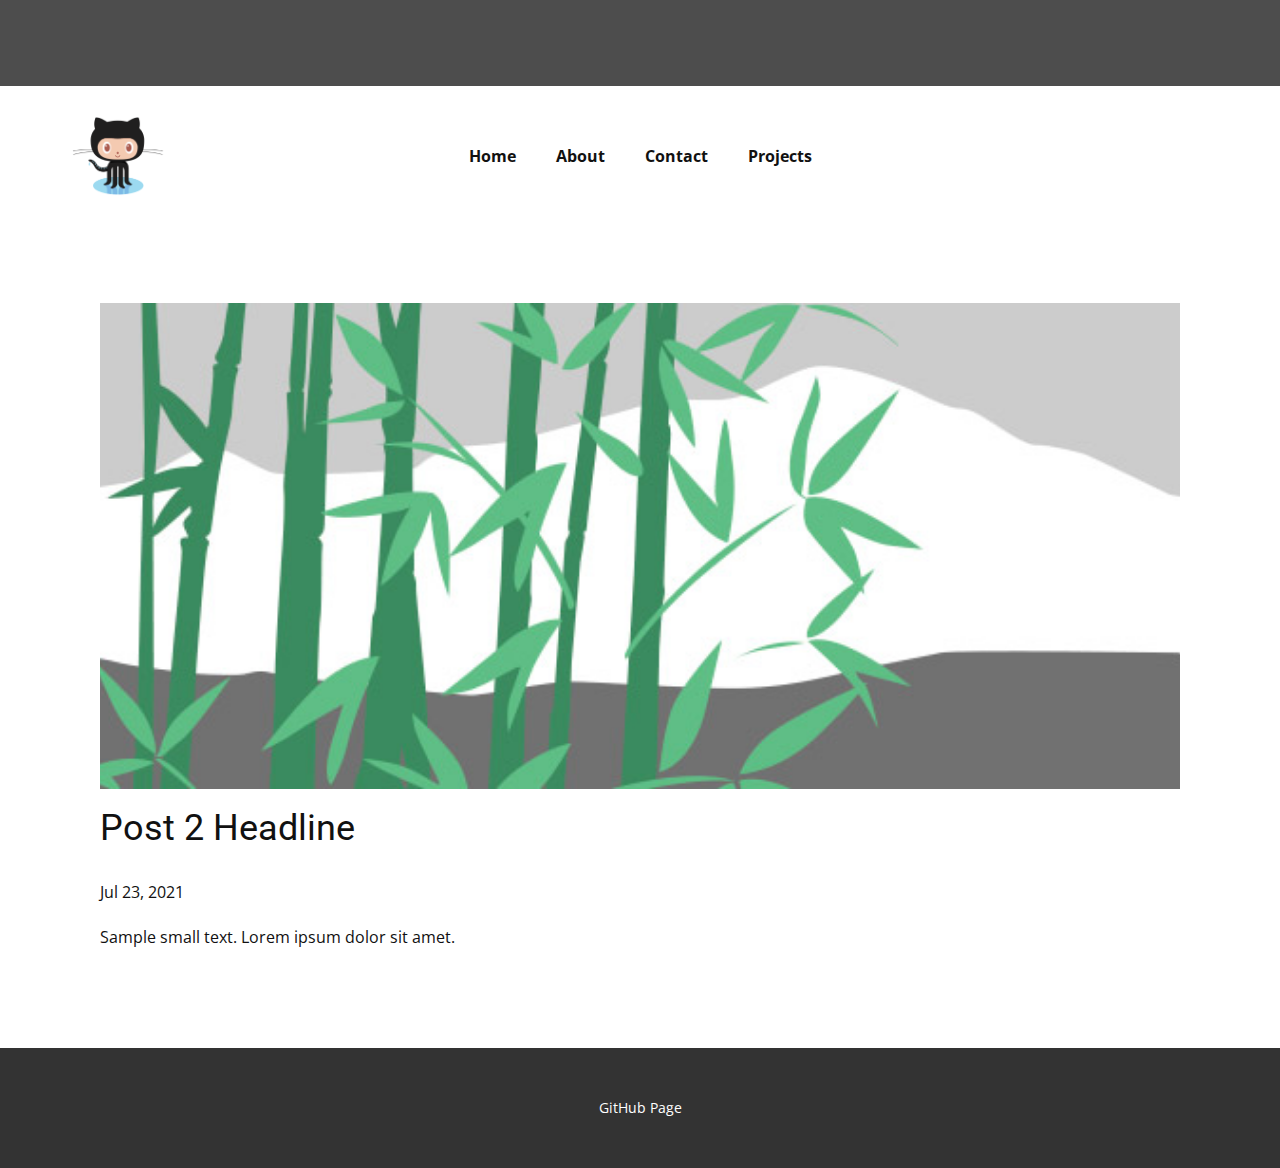
<file: blog/post-1.html>
<!doctype html>
<html style="font-size: 16px;"><head>
    <meta name="viewport" content="width=device-width, initial-scale=1.0">
    <meta charset="utf-8">
    <meta name="keywords" content="Post 1 Headline">
    <meta name="description" content="">
    <meta name="page_type" content="np-template-header-footer-from-plugin">
    <title>Post 2 Headline</title>
    <link rel="stylesheet" href="../nicepage.css" media="screen">
<link rel="stylesheet" href="../Post-Template.css" media="screen">
    <script class="u-script" type="text/javascript" src="../jquery.js" defer=""></script>
    <script class="u-script" type="text/javascript" src="../nicepage.js" defer=""></script>
    <meta name="generator" content="Nicepage 3.21.3, nicepage.com">
    <link id="u-theme-google-font" rel="stylesheet" href="https://fonts.googleapis.com/css?family=Roboto:100,100i,300,300i,400,400i,500,500i,700,700i,900,900i|Open+Sans:300,300i,400,400i,600,600i,700,700i,800,800i">
    
    
    <script type="application/ld+json">{
		"@context": "http://schema.org",
		"@type": "Organization",
		"name": "Site1",
		"logo": "images/Octocat.png"
}</script>
    <meta name="theme-color" content="#478ac9">
    <meta property="og:title" content="Post Template">
    <meta property="og:description" content="">
    <meta property="og:type" content="website">
  </head>
  <body class="u-body"><header class="u-align-left u-clearfix u-header u-section-row-container" id="sec-a7d2"><div class="u-section-rows">
        <div class="u-grey-70 u-section-row u-section-row-1" id="sec-46aa">
          <div class="u-align-left u-clearfix u-sheet u-sheet-1"></div>
          
          
          
          
          
        </div>
        <div class="u-section-row u-section-row-2" id="sec-37e8">
          <div class="u-clearfix u-sheet u-sheet-2">
            <a href="https://nicepage.com" class="u-image u-logo u-image-1" data-image-width="800" data-image-height="665">
              <img src="../images/Octocat.png" class="u-logo-image u-logo-image-1" data-image-width="80">
            </a>
            <nav data-position="" class="u-align-center u-menu u-menu-dropdown u-offcanvas u-menu-1">
              <div class="menu-collapse" style="font-size: 1rem; letter-spacing: 0px; font-weight: 700;">
                <a class="u-button-style u-custom-active-border-color u-custom-border u-custom-border-color u-custom-borders u-custom-hover-border-color u-custom-left-right-menu-spacing u-custom-padding-bottom u-custom-text-active-color u-custom-text-color u-custom-text-hover-color u-custom-top-bottom-menu-spacing u-nav-link" href="#" style="padding: 2px 0px; font-size: calc(1em + 4px);">
                  <svg><use xmlns:xlink="http://www.w3.org/1999/xlink" xlink:href="#menu-hamburger"></use></svg>
                  <svg version="1.1" xmlns="http://www.w3.org/2000/svg" xmlns:xlink="http://www.w3.org/1999/xlink"><defs><symbol id="menu-hamburger" viewBox="0 0 16 16" style="width: 16px; height: 16px;"><rect y="1" width="16" height="2"></rect><rect y="7" width="16" height="2"></rect><rect y="13" width="16" height="2"></rect>
</symbol>
</defs></svg>
                </a>
              </div>
              <div class="u-custom-menu u-nav-container">
                <ul class="u-nav u-unstyled u-nav-1"><li class="u-nav-item"><a class="u-button-style u-nav-link u-text-active-palette-1-base u-text-hover-palette-2-base" href="../Home.html" style="padding: 10px 20px;">Home</a>
</li><li class="u-nav-item"><a class="u-button-style u-nav-link u-text-active-palette-1-base u-text-hover-palette-2-base" href="../About.html" style="padding: 10px 20px;">About</a>
</li><li class="u-nav-item"><a class="u-button-style u-nav-link u-text-active-palette-1-base u-text-hover-palette-2-base" href="../Contact.html" style="padding: 10px 20px;">Contact</a>
</li><li class="u-nav-item"><a class="u-button-style u-nav-link u-text-active-palette-1-base u-text-hover-palette-2-base" href="../Projects.html" style="padding: 10px 20px;">Projects</a>
</li></ul>
              </div>
              <div class="u-custom-menu u-nav-container-collapse">
                <div class="u-black u-container-style u-inner-container-layout u-opacity u-opacity-95 u-sidenav">
                  <div class="u-sidenav-overflow">
                    <div class="u-menu-close"></div>
                    <ul class="u-align-center u-nav u-popupmenu-items u-unstyled u-nav-2"><li class="u-nav-item"><a class="u-button-style u-nav-link" href="../Home.html" style="padding: 10px 20px;">Home</a>
</li><li class="u-nav-item"><a class="u-button-style u-nav-link" href="../About.html" style="padding: 10px 20px;">About</a>
</li><li class="u-nav-item"><a class="u-button-style u-nav-link" href="../Contact.html" style="padding: 10px 20px;">Contact</a>
</li><li class="u-nav-item"><a class="u-button-style u-nav-link" href="../Projects.html" style="padding: 10px 20px;">Projects</a>
</li></ul>
                  </div>
                </div>
                <div class="u-black u-menu-overlay u-opacity u-opacity-70"></div>
              </div>
            </nav>
          </div>
          
          
          
          
          
        </div>
      </div></header>
    <section class="u-align-center u-clearfix u-section-1" id="sec-2c34">
      <div class="u-clearfix u-sheet u-valign-middle-md u-valign-middle-sm u-valign-middle-xs u-sheet-1"><!--post_details--><!--post_details_options_json--><!--{"source":""}--><!--/post_details_options_json--><!--blog_post-->
        <div class="u-container-style u-expanded-width u-post-details u-post-details-1">
          <div class="u-container-layout u-valign-middle u-container-layout-1"><!--blog_post_image-->
            <img alt="" class="u-blog-control u-expanded-width u-image u-image-default u-image-1" src="[data-uri]"><!--/blog_post_image--><!--blog_post_header-->
            <h2 class="u-blog-control u-text u-text-1">Post 2 Headline</h2><!--/blog_post_header--><!--blog_post_metadata-->
            <div class="u-blog-control u-metadata u-metadata-1"><!--blog_post_metadata_date-->
              <span class="u-meta-date u-meta-icon">Jul 23, 2021</span><!--/blog_post_metadata_date--><!--blog_post_metadata_category-->
              <!--/blog_post_metadata_category--><!--blog_post_metadata_comments-->
              <!--/blog_post_metadata_comments-->
            </div><!--/blog_post_metadata--><!--blog_post_content-->
            <div class="u-align-justify u-blog-control u-post-content u-text u-text-2 fr-view">
  Sample small text. Lorem ipsum dolor sit amet.
  </div><!--/blog_post_content-->
          </div>
        </div><!--/blog_post--><!--/post_details-->
      </div>
    </section>
    
    
    <footer class="u-align-center u-clearfix u-footer u-grey-80 u-footer" id="sec-1602"><div class="u-clearfix u-sheet u-sheet-1">
        <p class="u-small-text u-text u-text-variant u-text-1">GitHub Page</p>
      </div></footer>
  
</body></html>
</file>
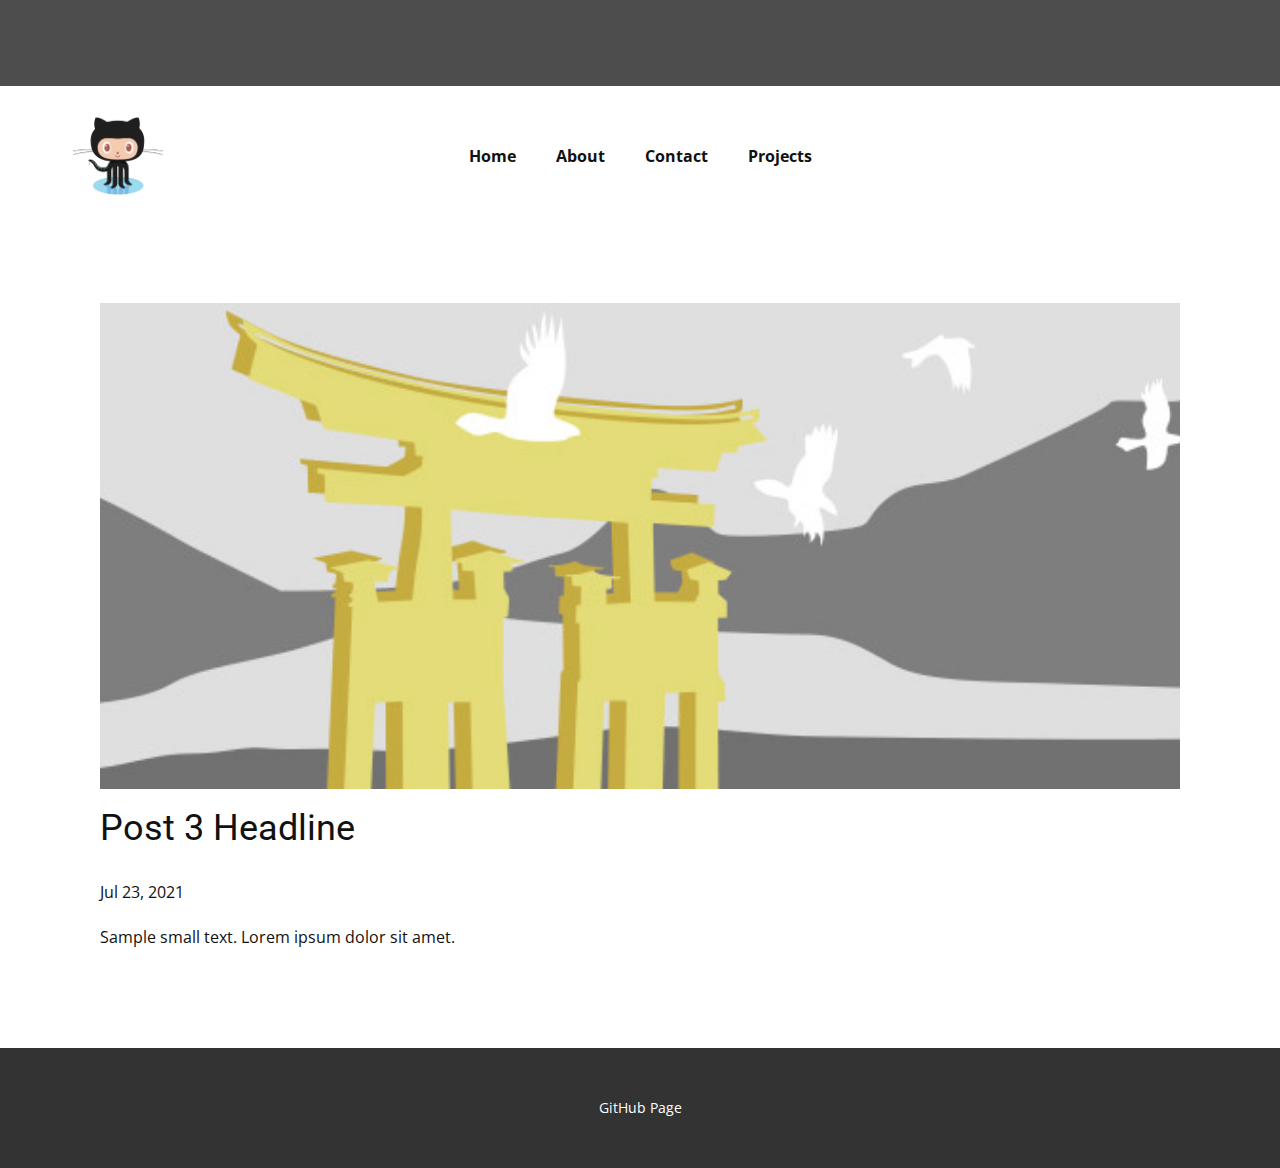
<file: blog/post-2.html>
<!doctype html>
<html style="font-size: 16px;"><head>
    <meta name="viewport" content="width=device-width, initial-scale=1.0">
    <meta charset="utf-8">
    <meta name="keywords" content="Post 1 Headline">
    <meta name="description" content="">
    <meta name="page_type" content="np-template-header-footer-from-plugin">
    <title>Post 3 Headline</title>
    <link rel="stylesheet" href="../nicepage.css" media="screen">
<link rel="stylesheet" href="../Post-Template.css" media="screen">
    <script class="u-script" type="text/javascript" src="../jquery.js" defer=""></script>
    <script class="u-script" type="text/javascript" src="../nicepage.js" defer=""></script>
    <meta name="generator" content="Nicepage 3.21.3, nicepage.com">
    <link id="u-theme-google-font" rel="stylesheet" href="https://fonts.googleapis.com/css?family=Roboto:100,100i,300,300i,400,400i,500,500i,700,700i,900,900i|Open+Sans:300,300i,400,400i,600,600i,700,700i,800,800i">
    
    
    <script type="application/ld+json">{
		"@context": "http://schema.org",
		"@type": "Organization",
		"name": "Site1",
		"logo": "images/Octocat.png"
}</script>
    <meta name="theme-color" content="#478ac9">
    <meta property="og:title" content="Post Template">
    <meta property="og:description" content="">
    <meta property="og:type" content="website">
  </head>
  <body class="u-body"><header class="u-align-left u-clearfix u-header u-section-row-container" id="sec-a7d2"><div class="u-section-rows">
        <div class="u-grey-70 u-section-row u-section-row-1" id="sec-46aa">
          <div class="u-align-left u-clearfix u-sheet u-sheet-1"></div>
          
          
          
          
          
        </div>
        <div class="u-section-row u-section-row-2" id="sec-37e8">
          <div class="u-clearfix u-sheet u-sheet-2">
            <a href="https://nicepage.com" class="u-image u-logo u-image-1" data-image-width="800" data-image-height="665">
              <img src="../images/Octocat.png" class="u-logo-image u-logo-image-1" data-image-width="80">
            </a>
            <nav data-position="" class="u-align-center u-menu u-menu-dropdown u-offcanvas u-menu-1">
              <div class="menu-collapse" style="font-size: 1rem; letter-spacing: 0px; font-weight: 700;">
                <a class="u-button-style u-custom-active-border-color u-custom-border u-custom-border-color u-custom-borders u-custom-hover-border-color u-custom-left-right-menu-spacing u-custom-padding-bottom u-custom-text-active-color u-custom-text-color u-custom-text-hover-color u-custom-top-bottom-menu-spacing u-nav-link" href="#" style="padding: 2px 0px; font-size: calc(1em + 4px);">
                  <svg><use xmlns:xlink="http://www.w3.org/1999/xlink" xlink:href="#menu-hamburger"></use></svg>
                  <svg version="1.1" xmlns="http://www.w3.org/2000/svg" xmlns:xlink="http://www.w3.org/1999/xlink"><defs><symbol id="menu-hamburger" viewBox="0 0 16 16" style="width: 16px; height: 16px;"><rect y="1" width="16" height="2"></rect><rect y="7" width="16" height="2"></rect><rect y="13" width="16" height="2"></rect>
</symbol>
</defs></svg>
                </a>
              </div>
              <div class="u-custom-menu u-nav-container">
                <ul class="u-nav u-unstyled u-nav-1"><li class="u-nav-item"><a class="u-button-style u-nav-link u-text-active-palette-1-base u-text-hover-palette-2-base" href="../Home.html" style="padding: 10px 20px;">Home</a>
</li><li class="u-nav-item"><a class="u-button-style u-nav-link u-text-active-palette-1-base u-text-hover-palette-2-base" href="../About.html" style="padding: 10px 20px;">About</a>
</li><li class="u-nav-item"><a class="u-button-style u-nav-link u-text-active-palette-1-base u-text-hover-palette-2-base" href="../Contact.html" style="padding: 10px 20px;">Contact</a>
</li><li class="u-nav-item"><a class="u-button-style u-nav-link u-text-active-palette-1-base u-text-hover-palette-2-base" href="../Projects.html" style="padding: 10px 20px;">Projects</a>
</li></ul>
              </div>
              <div class="u-custom-menu u-nav-container-collapse">
                <div class="u-black u-container-style u-inner-container-layout u-opacity u-opacity-95 u-sidenav">
                  <div class="u-sidenav-overflow">
                    <div class="u-menu-close"></div>
                    <ul class="u-align-center u-nav u-popupmenu-items u-unstyled u-nav-2"><li class="u-nav-item"><a class="u-button-style u-nav-link" href="../Home.html" style="padding: 10px 20px;">Home</a>
</li><li class="u-nav-item"><a class="u-button-style u-nav-link" href="../About.html" style="padding: 10px 20px;">About</a>
</li><li class="u-nav-item"><a class="u-button-style u-nav-link" href="../Contact.html" style="padding: 10px 20px;">Contact</a>
</li><li class="u-nav-item"><a class="u-button-style u-nav-link" href="../Projects.html" style="padding: 10px 20px;">Projects</a>
</li></ul>
                  </div>
                </div>
                <div class="u-black u-menu-overlay u-opacity u-opacity-70"></div>
              </div>
            </nav>
          </div>
          
          
          
          
          
        </div>
      </div></header>
    <section class="u-align-center u-clearfix u-section-1" id="sec-2c34">
      <div class="u-clearfix u-sheet u-valign-middle-md u-valign-middle-sm u-valign-middle-xs u-sheet-1"><!--post_details--><!--post_details_options_json--><!--{"source":""}--><!--/post_details_options_json--><!--blog_post-->
        <div class="u-container-style u-expanded-width u-post-details u-post-details-1">
          <div class="u-container-layout u-valign-middle u-container-layout-1"><!--blog_post_image-->
            <img alt="" class="u-blog-control u-expanded-width u-image u-image-default u-image-1" src="[data-uri]"><!--/blog_post_image--><!--blog_post_header-->
            <h2 class="u-blog-control u-text u-text-1">Post 3 Headline</h2><!--/blog_post_header--><!--blog_post_metadata-->
            <div class="u-blog-control u-metadata u-metadata-1"><!--blog_post_metadata_date-->
              <span class="u-meta-date u-meta-icon">Jul 23, 2021</span><!--/blog_post_metadata_date--><!--blog_post_metadata_category-->
              <!--/blog_post_metadata_category--><!--blog_post_metadata_comments-->
              <!--/blog_post_metadata_comments-->
            </div><!--/blog_post_metadata--><!--blog_post_content-->
            <div class="u-align-justify u-blog-control u-post-content u-text u-text-2 fr-view">
  Sample small text. Lorem ipsum dolor sit amet.
  </div><!--/blog_post_content-->
          </div>
        </div><!--/blog_post--><!--/post_details-->
      </div>
    </section>
    
    
    <footer class="u-align-center u-clearfix u-footer u-grey-80 u-footer" id="sec-1602"><div class="u-clearfix u-sheet u-sheet-1">
        <p class="u-small-text u-text u-text-variant u-text-1">GitHub Page</p>
      </div></footer>
  
</body></html>
</file>
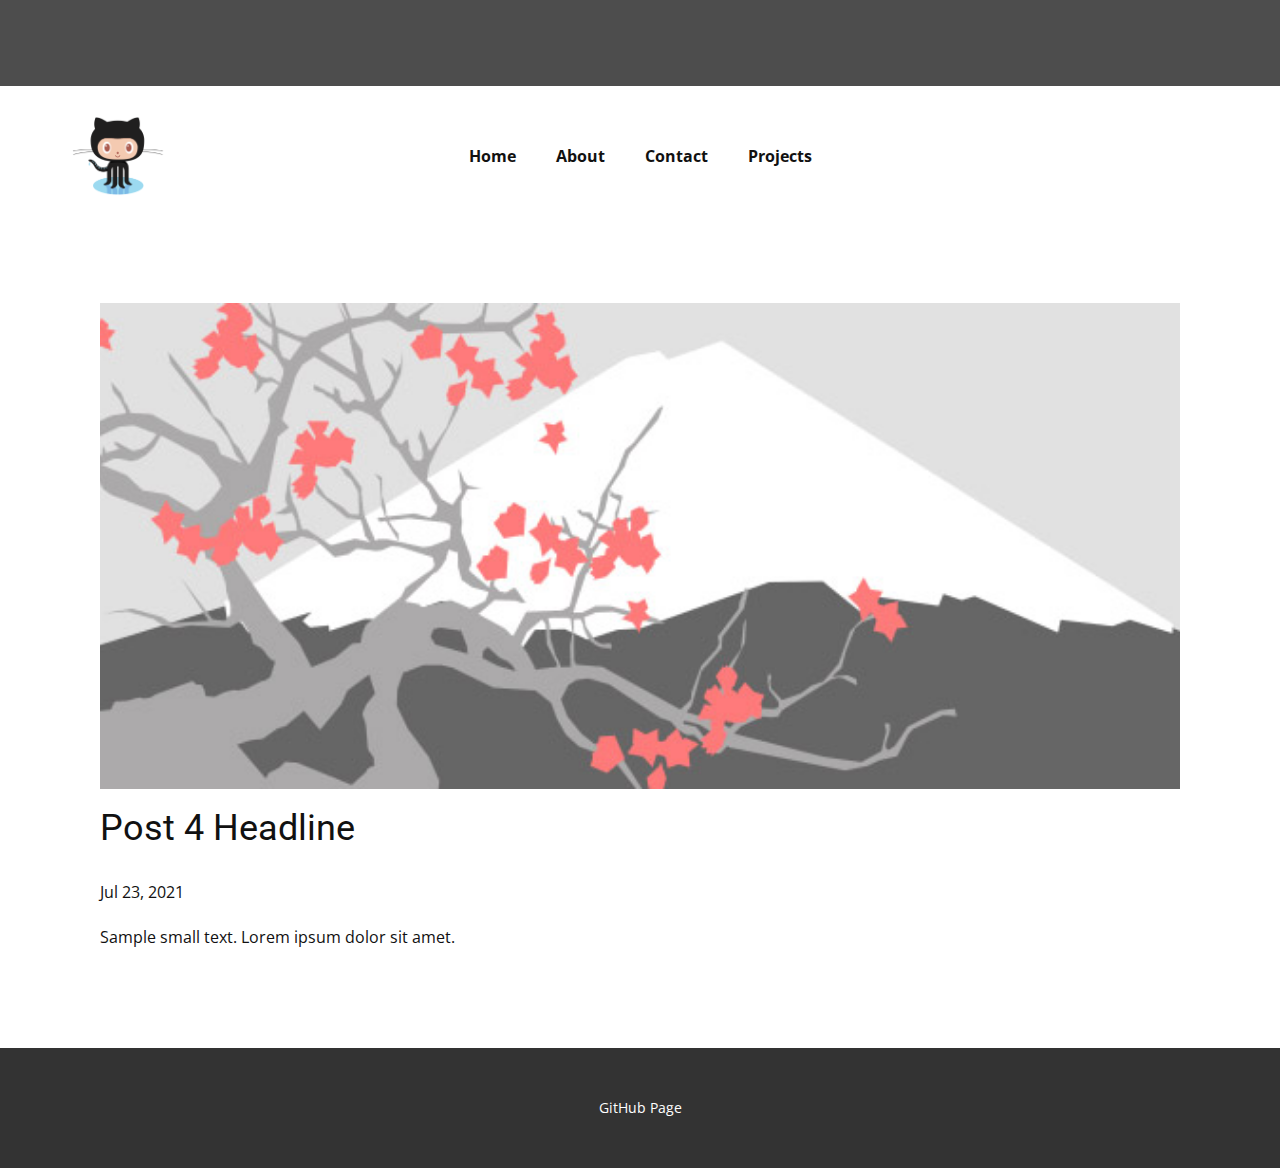
<file: blog/post-3.html>
<!doctype html>
<html style="font-size: 16px;"><head>
    <meta name="viewport" content="width=device-width, initial-scale=1.0">
    <meta charset="utf-8">
    <meta name="keywords" content="Post 1 Headline">
    <meta name="description" content="">
    <meta name="page_type" content="np-template-header-footer-from-plugin">
    <title>Post 4 Headline</title>
    <link rel="stylesheet" href="../nicepage.css" media="screen">
<link rel="stylesheet" href="../Post-Template.css" media="screen">
    <script class="u-script" type="text/javascript" src="../jquery.js" defer=""></script>
    <script class="u-script" type="text/javascript" src="../nicepage.js" defer=""></script>
    <meta name="generator" content="Nicepage 3.21.3, nicepage.com">
    <link id="u-theme-google-font" rel="stylesheet" href="https://fonts.googleapis.com/css?family=Roboto:100,100i,300,300i,400,400i,500,500i,700,700i,900,900i|Open+Sans:300,300i,400,400i,600,600i,700,700i,800,800i">
    
    
    <script type="application/ld+json">{
		"@context": "http://schema.org",
		"@type": "Organization",
		"name": "Site1",
		"logo": "images/Octocat.png"
}</script>
    <meta name="theme-color" content="#478ac9">
    <meta property="og:title" content="Post Template">
    <meta property="og:description" content="">
    <meta property="og:type" content="website">
  </head>
  <body class="u-body"><header class="u-align-left u-clearfix u-header u-section-row-container" id="sec-a7d2"><div class="u-section-rows">
        <div class="u-grey-70 u-section-row u-section-row-1" id="sec-46aa">
          <div class="u-align-left u-clearfix u-sheet u-sheet-1"></div>
          
          
          
          
          
        </div>
        <div class="u-section-row u-section-row-2" id="sec-37e8">
          <div class="u-clearfix u-sheet u-sheet-2">
            <a href="https://nicepage.com" class="u-image u-logo u-image-1" data-image-width="800" data-image-height="665">
              <img src="../images/Octocat.png" class="u-logo-image u-logo-image-1" data-image-width="80">
            </a>
            <nav data-position="" class="u-align-center u-menu u-menu-dropdown u-offcanvas u-menu-1">
              <div class="menu-collapse" style="font-size: 1rem; letter-spacing: 0px; font-weight: 700;">
                <a class="u-button-style u-custom-active-border-color u-custom-border u-custom-border-color u-custom-borders u-custom-hover-border-color u-custom-left-right-menu-spacing u-custom-padding-bottom u-custom-text-active-color u-custom-text-color u-custom-text-hover-color u-custom-top-bottom-menu-spacing u-nav-link" href="#" style="padding: 2px 0px; font-size: calc(1em + 4px);">
                  <svg><use xmlns:xlink="http://www.w3.org/1999/xlink" xlink:href="#menu-hamburger"></use></svg>
                  <svg version="1.1" xmlns="http://www.w3.org/2000/svg" xmlns:xlink="http://www.w3.org/1999/xlink"><defs><symbol id="menu-hamburger" viewBox="0 0 16 16" style="width: 16px; height: 16px;"><rect y="1" width="16" height="2"></rect><rect y="7" width="16" height="2"></rect><rect y="13" width="16" height="2"></rect>
</symbol>
</defs></svg>
                </a>
              </div>
              <div class="u-custom-menu u-nav-container">
                <ul class="u-nav u-unstyled u-nav-1"><li class="u-nav-item"><a class="u-button-style u-nav-link u-text-active-palette-1-base u-text-hover-palette-2-base" href="../Home.html" style="padding: 10px 20px;">Home</a>
</li><li class="u-nav-item"><a class="u-button-style u-nav-link u-text-active-palette-1-base u-text-hover-palette-2-base" href="../About.html" style="padding: 10px 20px;">About</a>
</li><li class="u-nav-item"><a class="u-button-style u-nav-link u-text-active-palette-1-base u-text-hover-palette-2-base" href="../Contact.html" style="padding: 10px 20px;">Contact</a>
</li><li class="u-nav-item"><a class="u-button-style u-nav-link u-text-active-palette-1-base u-text-hover-palette-2-base" href="../Projects.html" style="padding: 10px 20px;">Projects</a>
</li></ul>
              </div>
              <div class="u-custom-menu u-nav-container-collapse">
                <div class="u-black u-container-style u-inner-container-layout u-opacity u-opacity-95 u-sidenav">
                  <div class="u-sidenav-overflow">
                    <div class="u-menu-close"></div>
                    <ul class="u-align-center u-nav u-popupmenu-items u-unstyled u-nav-2"><li class="u-nav-item"><a class="u-button-style u-nav-link" href="../Home.html" style="padding: 10px 20px;">Home</a>
</li><li class="u-nav-item"><a class="u-button-style u-nav-link" href="../About.html" style="padding: 10px 20px;">About</a>
</li><li class="u-nav-item"><a class="u-button-style u-nav-link" href="../Contact.html" style="padding: 10px 20px;">Contact</a>
</li><li class="u-nav-item"><a class="u-button-style u-nav-link" href="../Projects.html" style="padding: 10px 20px;">Projects</a>
</li></ul>
                  </div>
                </div>
                <div class="u-black u-menu-overlay u-opacity u-opacity-70"></div>
              </div>
            </nav>
          </div>
          
          
          
          
          
        </div>
      </div></header>
    <section class="u-align-center u-clearfix u-section-1" id="sec-2c34">
      <div class="u-clearfix u-sheet u-valign-middle-md u-valign-middle-sm u-valign-middle-xs u-sheet-1"><!--post_details--><!--post_details_options_json--><!--{"source":""}--><!--/post_details_options_json--><!--blog_post-->
        <div class="u-container-style u-expanded-width u-post-details u-post-details-1">
          <div class="u-container-layout u-valign-middle u-container-layout-1"><!--blog_post_image-->
            <img alt="" class="u-blog-control u-expanded-width u-image u-image-default u-image-1" src="[data-uri]"><!--/blog_post_image--><!--blog_post_header-->
            <h2 class="u-blog-control u-text u-text-1">Post 4 Headline</h2><!--/blog_post_header--><!--blog_post_metadata-->
            <div class="u-blog-control u-metadata u-metadata-1"><!--blog_post_metadata_date-->
              <span class="u-meta-date u-meta-icon">Jul 23, 2021</span><!--/blog_post_metadata_date--><!--blog_post_metadata_category-->
              <!--/blog_post_metadata_category--><!--blog_post_metadata_comments-->
              <!--/blog_post_metadata_comments-->
            </div><!--/blog_post_metadata--><!--blog_post_content-->
            <div class="u-align-justify u-blog-control u-post-content u-text u-text-2 fr-view">
  Sample small text. Lorem ipsum dolor sit amet.
  </div><!--/blog_post_content-->
          </div>
        </div><!--/blog_post--><!--/post_details-->
      </div>
    </section>
    
    
    <footer class="u-align-center u-clearfix u-footer u-grey-80 u-footer" id="sec-1602"><div class="u-clearfix u-sheet u-sheet-1">
        <p class="u-small-text u-text u-text-variant u-text-1">GitHub Page</p>
      </div></footer>
  
</body></html>
</file>
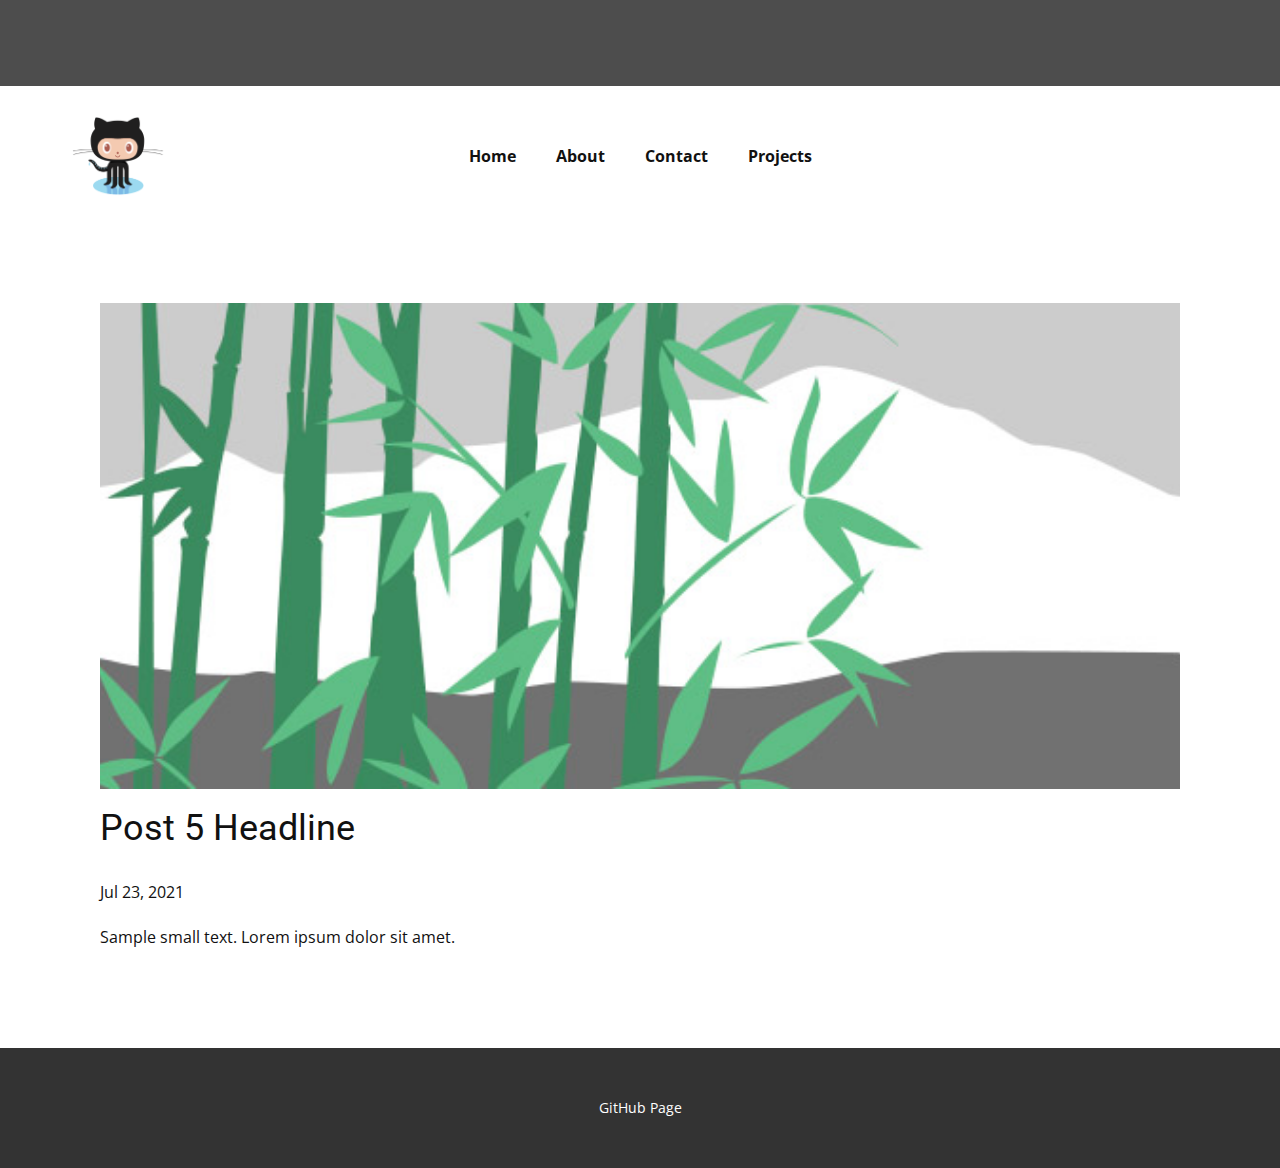
<file: blog/post-4.html>
<!doctype html>
<html style="font-size: 16px;"><head>
    <meta name="viewport" content="width=device-width, initial-scale=1.0">
    <meta charset="utf-8">
    <meta name="keywords" content="Post 1 Headline">
    <meta name="description" content="">
    <meta name="page_type" content="np-template-header-footer-from-plugin">
    <title>Post 5 Headline</title>
    <link rel="stylesheet" href="../nicepage.css" media="screen">
<link rel="stylesheet" href="../Post-Template.css" media="screen">
    <script class="u-script" type="text/javascript" src="../jquery.js" defer=""></script>
    <script class="u-script" type="text/javascript" src="../nicepage.js" defer=""></script>
    <meta name="generator" content="Nicepage 3.21.3, nicepage.com">
    <link id="u-theme-google-font" rel="stylesheet" href="https://fonts.googleapis.com/css?family=Roboto:100,100i,300,300i,400,400i,500,500i,700,700i,900,900i|Open+Sans:300,300i,400,400i,600,600i,700,700i,800,800i">
    
    
    <script type="application/ld+json">{
		"@context": "http://schema.org",
		"@type": "Organization",
		"name": "Site1",
		"logo": "images/Octocat.png"
}</script>
    <meta name="theme-color" content="#478ac9">
    <meta property="og:title" content="Post Template">
    <meta property="og:description" content="">
    <meta property="og:type" content="website">
  </head>
  <body class="u-body"><header class="u-align-left u-clearfix u-header u-section-row-container" id="sec-a7d2"><div class="u-section-rows">
        <div class="u-grey-70 u-section-row u-section-row-1" id="sec-46aa">
          <div class="u-align-left u-clearfix u-sheet u-sheet-1"></div>
          
          
          
          
          
        </div>
        <div class="u-section-row u-section-row-2" id="sec-37e8">
          <div class="u-clearfix u-sheet u-sheet-2">
            <a href="https://nicepage.com" class="u-image u-logo u-image-1" data-image-width="800" data-image-height="665">
              <img src="../images/Octocat.png" class="u-logo-image u-logo-image-1" data-image-width="80">
            </a>
            <nav data-position="" class="u-align-center u-menu u-menu-dropdown u-offcanvas u-menu-1">
              <div class="menu-collapse" style="font-size: 1rem; letter-spacing: 0px; font-weight: 700;">
                <a class="u-button-style u-custom-active-border-color u-custom-border u-custom-border-color u-custom-borders u-custom-hover-border-color u-custom-left-right-menu-spacing u-custom-padding-bottom u-custom-text-active-color u-custom-text-color u-custom-text-hover-color u-custom-top-bottom-menu-spacing u-nav-link" href="#" style="padding: 2px 0px; font-size: calc(1em + 4px);">
                  <svg><use xmlns:xlink="http://www.w3.org/1999/xlink" xlink:href="#menu-hamburger"></use></svg>
                  <svg version="1.1" xmlns="http://www.w3.org/2000/svg" xmlns:xlink="http://www.w3.org/1999/xlink"><defs><symbol id="menu-hamburger" viewBox="0 0 16 16" style="width: 16px; height: 16px;"><rect y="1" width="16" height="2"></rect><rect y="7" width="16" height="2"></rect><rect y="13" width="16" height="2"></rect>
</symbol>
</defs></svg>
                </a>
              </div>
              <div class="u-custom-menu u-nav-container">
                <ul class="u-nav u-unstyled u-nav-1"><li class="u-nav-item"><a class="u-button-style u-nav-link u-text-active-palette-1-base u-text-hover-palette-2-base" href="../Home.html" style="padding: 10px 20px;">Home</a>
</li><li class="u-nav-item"><a class="u-button-style u-nav-link u-text-active-palette-1-base u-text-hover-palette-2-base" href="../About.html" style="padding: 10px 20px;">About</a>
</li><li class="u-nav-item"><a class="u-button-style u-nav-link u-text-active-palette-1-base u-text-hover-palette-2-base" href="../Contact.html" style="padding: 10px 20px;">Contact</a>
</li><li class="u-nav-item"><a class="u-button-style u-nav-link u-text-active-palette-1-base u-text-hover-palette-2-base" href="../Projects.html" style="padding: 10px 20px;">Projects</a>
</li></ul>
              </div>
              <div class="u-custom-menu u-nav-container-collapse">
                <div class="u-black u-container-style u-inner-container-layout u-opacity u-opacity-95 u-sidenav">
                  <div class="u-sidenav-overflow">
                    <div class="u-menu-close"></div>
                    <ul class="u-align-center u-nav u-popupmenu-items u-unstyled u-nav-2"><li class="u-nav-item"><a class="u-button-style u-nav-link" href="../Home.html" style="padding: 10px 20px;">Home</a>
</li><li class="u-nav-item"><a class="u-button-style u-nav-link" href="../About.html" style="padding: 10px 20px;">About</a>
</li><li class="u-nav-item"><a class="u-button-style u-nav-link" href="../Contact.html" style="padding: 10px 20px;">Contact</a>
</li><li class="u-nav-item"><a class="u-button-style u-nav-link" href="../Projects.html" style="padding: 10px 20px;">Projects</a>
</li></ul>
                  </div>
                </div>
                <div class="u-black u-menu-overlay u-opacity u-opacity-70"></div>
              </div>
            </nav>
          </div>
          
          
          
          
          
        </div>
      </div></header>
    <section class="u-align-center u-clearfix u-section-1" id="sec-2c34">
      <div class="u-clearfix u-sheet u-valign-middle-md u-valign-middle-sm u-valign-middle-xs u-sheet-1"><!--post_details--><!--post_details_options_json--><!--{"source":""}--><!--/post_details_options_json--><!--blog_post-->
        <div class="u-container-style u-expanded-width u-post-details u-post-details-1">
          <div class="u-container-layout u-valign-middle u-container-layout-1"><!--blog_post_image-->
            <img alt="" class="u-blog-control u-expanded-width u-image u-image-default u-image-1" src="[data-uri]"><!--/blog_post_image--><!--blog_post_header-->
            <h2 class="u-blog-control u-text u-text-1">Post 5 Headline</h2><!--/blog_post_header--><!--blog_post_metadata-->
            <div class="u-blog-control u-metadata u-metadata-1"><!--blog_post_metadata_date-->
              <span class="u-meta-date u-meta-icon">Jul 23, 2021</span><!--/blog_post_metadata_date--><!--blog_post_metadata_category-->
              <!--/blog_post_metadata_category--><!--blog_post_metadata_comments-->
              <!--/blog_post_metadata_comments-->
            </div><!--/blog_post_metadata--><!--blog_post_content-->
            <div class="u-align-justify u-blog-control u-post-content u-text u-text-2 fr-view">
  Sample small text. Lorem ipsum dolor sit amet.
  </div><!--/blog_post_content-->
          </div>
        </div><!--/blog_post--><!--/post_details-->
      </div>
    </section>
    
    
    <footer class="u-align-center u-clearfix u-footer u-grey-80 u-footer" id="sec-1602"><div class="u-clearfix u-sheet u-sheet-1">
        <p class="u-small-text u-text u-text-variant u-text-1">GitHub Page</p>
      </div></footer>
  
</body></html>
</file>
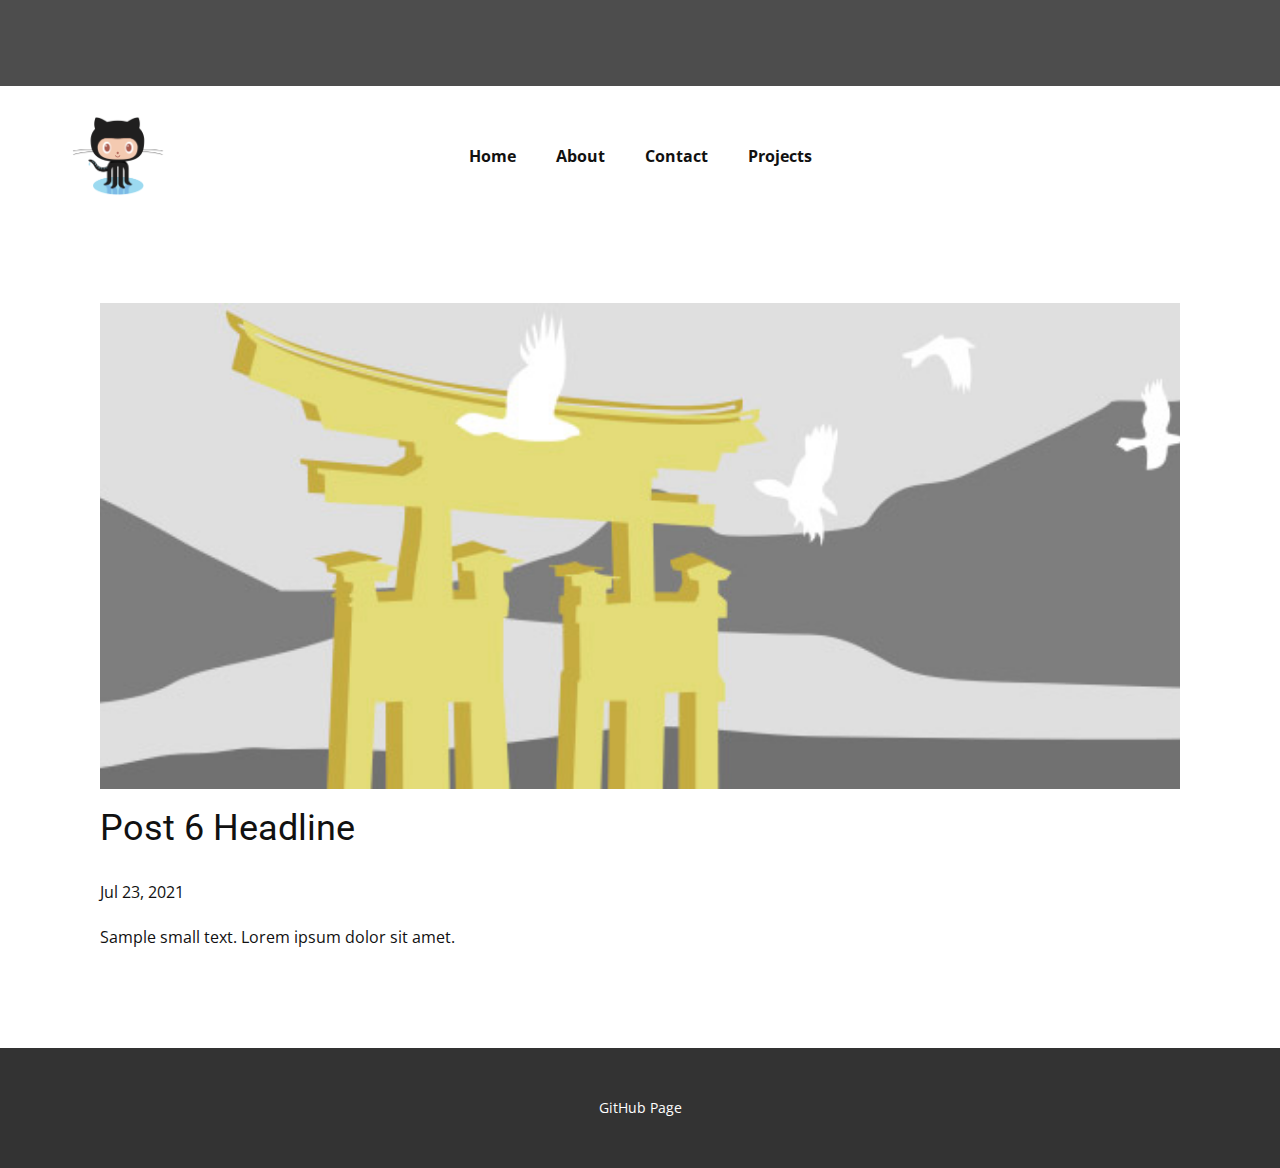
<file: blog/post-5.html>
<!doctype html>
<html style="font-size: 16px;"><head>
    <meta name="viewport" content="width=device-width, initial-scale=1.0">
    <meta charset="utf-8">
    <meta name="keywords" content="Post 1 Headline">
    <meta name="description" content="">
    <meta name="page_type" content="np-template-header-footer-from-plugin">
    <title>Post 6 Headline</title>
    <link rel="stylesheet" href="../nicepage.css" media="screen">
<link rel="stylesheet" href="../Post-Template.css" media="screen">
    <script class="u-script" type="text/javascript" src="../jquery.js" defer=""></script>
    <script class="u-script" type="text/javascript" src="../nicepage.js" defer=""></script>
    <meta name="generator" content="Nicepage 3.21.3, nicepage.com">
    <link id="u-theme-google-font" rel="stylesheet" href="https://fonts.googleapis.com/css?family=Roboto:100,100i,300,300i,400,400i,500,500i,700,700i,900,900i|Open+Sans:300,300i,400,400i,600,600i,700,700i,800,800i">
    
    
    <script type="application/ld+json">{
		"@context": "http://schema.org",
		"@type": "Organization",
		"name": "Site1",
		"logo": "images/Octocat.png"
}</script>
    <meta name="theme-color" content="#478ac9">
    <meta property="og:title" content="Post Template">
    <meta property="og:description" content="">
    <meta property="og:type" content="website">
  </head>
  <body class="u-body"><header class="u-align-left u-clearfix u-header u-section-row-container" id="sec-a7d2"><div class="u-section-rows">
        <div class="u-grey-70 u-section-row u-section-row-1" id="sec-46aa">
          <div class="u-align-left u-clearfix u-sheet u-sheet-1"></div>
          
          
          
          
          
        </div>
        <div class="u-section-row u-section-row-2" id="sec-37e8">
          <div class="u-clearfix u-sheet u-sheet-2">
            <a href="https://nicepage.com" class="u-image u-logo u-image-1" data-image-width="800" data-image-height="665">
              <img src="../images/Octocat.png" class="u-logo-image u-logo-image-1" data-image-width="80">
            </a>
            <nav data-position="" class="u-align-center u-menu u-menu-dropdown u-offcanvas u-menu-1">
              <div class="menu-collapse" style="font-size: 1rem; letter-spacing: 0px; font-weight: 700;">
                <a class="u-button-style u-custom-active-border-color u-custom-border u-custom-border-color u-custom-borders u-custom-hover-border-color u-custom-left-right-menu-spacing u-custom-padding-bottom u-custom-text-active-color u-custom-text-color u-custom-text-hover-color u-custom-top-bottom-menu-spacing u-nav-link" href="#" style="padding: 2px 0px; font-size: calc(1em + 4px);">
                  <svg><use xmlns:xlink="http://www.w3.org/1999/xlink" xlink:href="#menu-hamburger"></use></svg>
                  <svg version="1.1" xmlns="http://www.w3.org/2000/svg" xmlns:xlink="http://www.w3.org/1999/xlink"><defs><symbol id="menu-hamburger" viewBox="0 0 16 16" style="width: 16px; height: 16px;"><rect y="1" width="16" height="2"></rect><rect y="7" width="16" height="2"></rect><rect y="13" width="16" height="2"></rect>
</symbol>
</defs></svg>
                </a>
              </div>
              <div class="u-custom-menu u-nav-container">
                <ul class="u-nav u-unstyled u-nav-1"><li class="u-nav-item"><a class="u-button-style u-nav-link u-text-active-palette-1-base u-text-hover-palette-2-base" href="../Home.html" style="padding: 10px 20px;">Home</a>
</li><li class="u-nav-item"><a class="u-button-style u-nav-link u-text-active-palette-1-base u-text-hover-palette-2-base" href="../About.html" style="padding: 10px 20px;">About</a>
</li><li class="u-nav-item"><a class="u-button-style u-nav-link u-text-active-palette-1-base u-text-hover-palette-2-base" href="../Contact.html" style="padding: 10px 20px;">Contact</a>
</li><li class="u-nav-item"><a class="u-button-style u-nav-link u-text-active-palette-1-base u-text-hover-palette-2-base" href="../Projects.html" style="padding: 10px 20px;">Projects</a>
</li></ul>
              </div>
              <div class="u-custom-menu u-nav-container-collapse">
                <div class="u-black u-container-style u-inner-container-layout u-opacity u-opacity-95 u-sidenav">
                  <div class="u-sidenav-overflow">
                    <div class="u-menu-close"></div>
                    <ul class="u-align-center u-nav u-popupmenu-items u-unstyled u-nav-2"><li class="u-nav-item"><a class="u-button-style u-nav-link" href="../Home.html" style="padding: 10px 20px;">Home</a>
</li><li class="u-nav-item"><a class="u-button-style u-nav-link" href="../About.html" style="padding: 10px 20px;">About</a>
</li><li class="u-nav-item"><a class="u-button-style u-nav-link" href="../Contact.html" style="padding: 10px 20px;">Contact</a>
</li><li class="u-nav-item"><a class="u-button-style u-nav-link" href="../Projects.html" style="padding: 10px 20px;">Projects</a>
</li></ul>
                  </div>
                </div>
                <div class="u-black u-menu-overlay u-opacity u-opacity-70"></div>
              </div>
            </nav>
          </div>
          
          
          
          
          
        </div>
      </div></header>
    <section class="u-align-center u-clearfix u-section-1" id="sec-2c34">
      <div class="u-clearfix u-sheet u-valign-middle-md u-valign-middle-sm u-valign-middle-xs u-sheet-1"><!--post_details--><!--post_details_options_json--><!--{"source":""}--><!--/post_details_options_json--><!--blog_post-->
        <div class="u-container-style u-expanded-width u-post-details u-post-details-1">
          <div class="u-container-layout u-valign-middle u-container-layout-1"><!--blog_post_image-->
            <img alt="" class="u-blog-control u-expanded-width u-image u-image-default u-image-1" src="[data-uri]"><!--/blog_post_image--><!--blog_post_header-->
            <h2 class="u-blog-control u-text u-text-1">Post 6 Headline</h2><!--/blog_post_header--><!--blog_post_metadata-->
            <div class="u-blog-control u-metadata u-metadata-1"><!--blog_post_metadata_date-->
              <span class="u-meta-date u-meta-icon">Jul 23, 2021</span><!--/blog_post_metadata_date--><!--blog_post_metadata_category-->
              <!--/blog_post_metadata_category--><!--blog_post_metadata_comments-->
              <!--/blog_post_metadata_comments-->
            </div><!--/blog_post_metadata--><!--blog_post_content-->
            <div class="u-align-justify u-blog-control u-post-content u-text u-text-2 fr-view">
  Sample small text. Lorem ipsum dolor sit amet.
  </div><!--/blog_post_content-->
          </div>
        </div><!--/blog_post--><!--/post_details-->
      </div>
    </section>
    
    
    <footer class="u-align-center u-clearfix u-footer u-grey-80 u-footer" id="sec-1602"><div class="u-clearfix u-sheet u-sheet-1">
        <p class="u-small-text u-text u-text-variant u-text-1">GitHub Page</p>
      </div></footer>
  
</body></html>
</file>
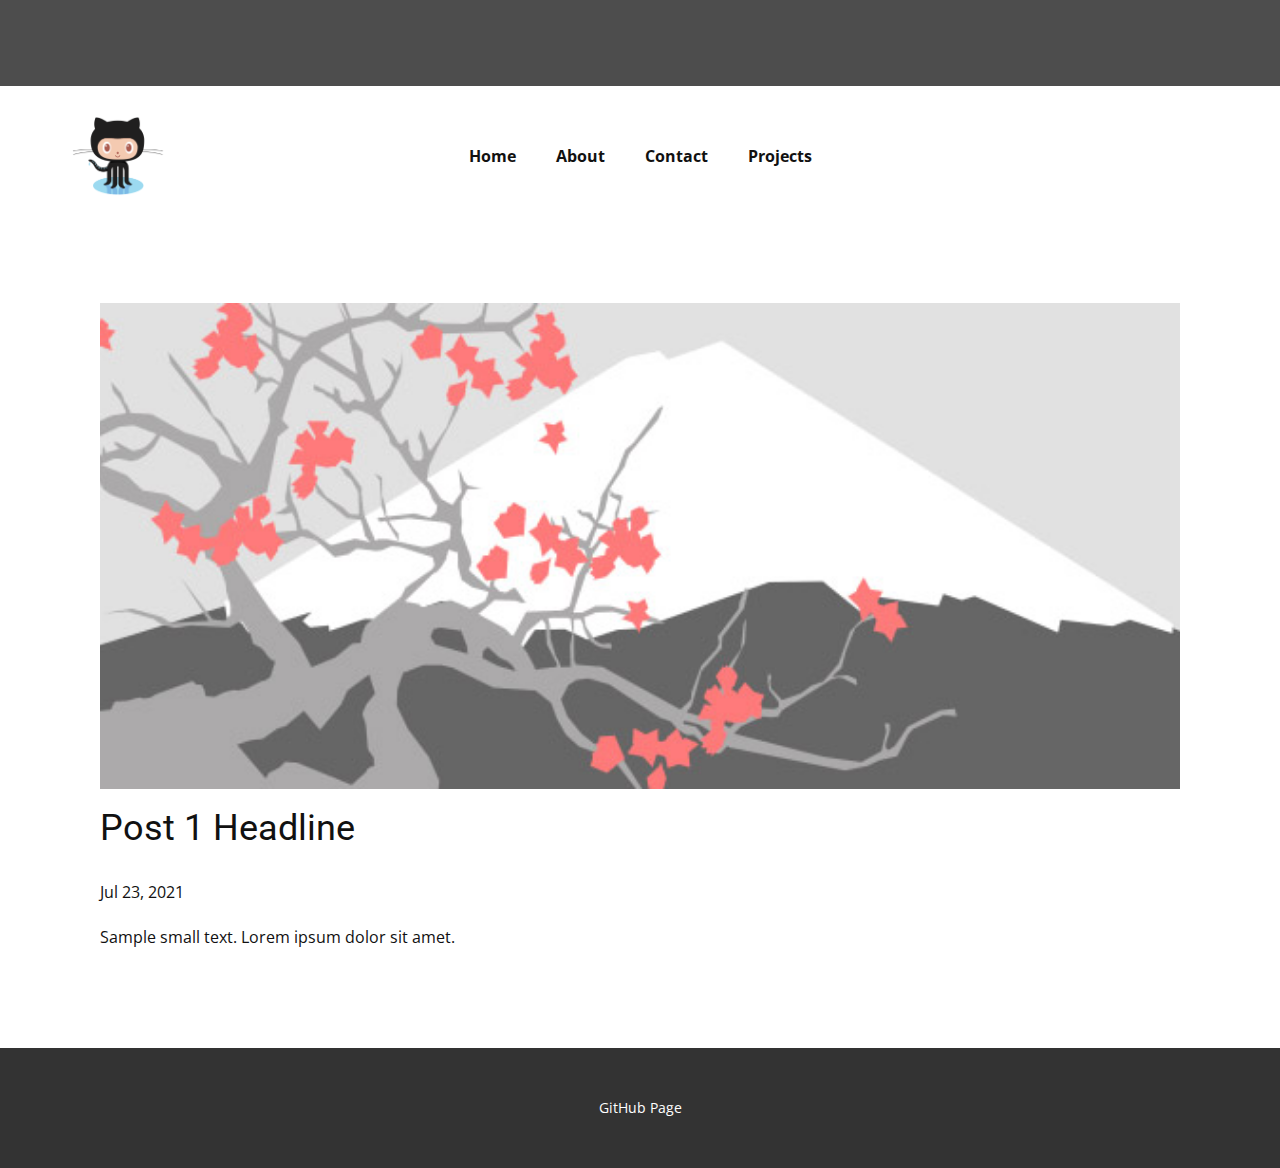
<file: blog/post.html>
<!doctype html>
<html style="font-size: 16px;"><head>
    <meta name="viewport" content="width=device-width, initial-scale=1.0">
    <meta charset="utf-8">
    <meta name="keywords" content="Post 1 Headline">
    <meta name="description" content="">
    <meta name="page_type" content="np-template-header-footer-from-plugin">
    <title>Post 1 Headline</title>
    <link rel="stylesheet" href="../nicepage.css" media="screen">
<link rel="stylesheet" href="../Post-Template.css" media="screen">
    <script class="u-script" type="text/javascript" src="../jquery.js" defer=""></script>
    <script class="u-script" type="text/javascript" src="../nicepage.js" defer=""></script>
    <meta name="generator" content="Nicepage 3.21.3, nicepage.com">
    <link id="u-theme-google-font" rel="stylesheet" href="https://fonts.googleapis.com/css?family=Roboto:100,100i,300,300i,400,400i,500,500i,700,700i,900,900i|Open+Sans:300,300i,400,400i,600,600i,700,700i,800,800i">
    
    
    <script type="application/ld+json">{
		"@context": "http://schema.org",
		"@type": "Organization",
		"name": "Site1",
		"logo": "images/Octocat.png"
}</script>
    <meta name="theme-color" content="#478ac9">
    <meta property="og:title" content="Post Template">
    <meta property="og:description" content="">
    <meta property="og:type" content="website">
  </head>
  <body class="u-body"><header class="u-align-left u-clearfix u-header u-section-row-container" id="sec-a7d2"><div class="u-section-rows">
        <div class="u-grey-70 u-section-row u-section-row-1" id="sec-46aa">
          <div class="u-align-left u-clearfix u-sheet u-sheet-1"></div>
          
          
          
          
          
        </div>
        <div class="u-section-row u-section-row-2" id="sec-37e8">
          <div class="u-clearfix u-sheet u-sheet-2">
            <a href="https://nicepage.com" class="u-image u-logo u-image-1" data-image-width="800" data-image-height="665">
              <img src="../images/Octocat.png" class="u-logo-image u-logo-image-1" data-image-width="80">
            </a>
            <nav data-position="" class="u-align-center u-menu u-menu-dropdown u-offcanvas u-menu-1">
              <div class="menu-collapse" style="font-size: 1rem; letter-spacing: 0px; font-weight: 700;">
                <a class="u-button-style u-custom-active-border-color u-custom-border u-custom-border-color u-custom-borders u-custom-hover-border-color u-custom-left-right-menu-spacing u-custom-padding-bottom u-custom-text-active-color u-custom-text-color u-custom-text-hover-color u-custom-top-bottom-menu-spacing u-nav-link" href="#" style="padding: 2px 0px; font-size: calc(1em + 4px);">
                  <svg><use xmlns:xlink="http://www.w3.org/1999/xlink" xlink:href="#menu-hamburger"></use></svg>
                  <svg version="1.1" xmlns="http://www.w3.org/2000/svg" xmlns:xlink="http://www.w3.org/1999/xlink"><defs><symbol id="menu-hamburger" viewBox="0 0 16 16" style="width: 16px; height: 16px;"><rect y="1" width="16" height="2"></rect><rect y="7" width="16" height="2"></rect><rect y="13" width="16" height="2"></rect>
</symbol>
</defs></svg>
                </a>
              </div>
              <div class="u-custom-menu u-nav-container">
                <ul class="u-nav u-unstyled u-nav-1"><li class="u-nav-item"><a class="u-button-style u-nav-link u-text-active-palette-1-base u-text-hover-palette-2-base" href="../Home.html" style="padding: 10px 20px;">Home</a>
</li><li class="u-nav-item"><a class="u-button-style u-nav-link u-text-active-palette-1-base u-text-hover-palette-2-base" href="../About.html" style="padding: 10px 20px;">About</a>
</li><li class="u-nav-item"><a class="u-button-style u-nav-link u-text-active-palette-1-base u-text-hover-palette-2-base" href="../Contact.html" style="padding: 10px 20px;">Contact</a>
</li><li class="u-nav-item"><a class="u-button-style u-nav-link u-text-active-palette-1-base u-text-hover-palette-2-base" href="../Projects.html" style="padding: 10px 20px;">Projects</a>
</li></ul>
              </div>
              <div class="u-custom-menu u-nav-container-collapse">
                <div class="u-black u-container-style u-inner-container-layout u-opacity u-opacity-95 u-sidenav">
                  <div class="u-sidenav-overflow">
                    <div class="u-menu-close"></div>
                    <ul class="u-align-center u-nav u-popupmenu-items u-unstyled u-nav-2"><li class="u-nav-item"><a class="u-button-style u-nav-link" href="../Home.html" style="padding: 10px 20px;">Home</a>
</li><li class="u-nav-item"><a class="u-button-style u-nav-link" href="../About.html" style="padding: 10px 20px;">About</a>
</li><li class="u-nav-item"><a class="u-button-style u-nav-link" href="../Contact.html" style="padding: 10px 20px;">Contact</a>
</li><li class="u-nav-item"><a class="u-button-style u-nav-link" href="../Projects.html" style="padding: 10px 20px;">Projects</a>
</li></ul>
                  </div>
                </div>
                <div class="u-black u-menu-overlay u-opacity u-opacity-70"></div>
              </div>
            </nav>
          </div>
          
          
          
          
          
        </div>
      </div></header>
    <section class="u-align-center u-clearfix u-section-1" id="sec-2c34">
      <div class="u-clearfix u-sheet u-valign-middle-md u-valign-middle-sm u-valign-middle-xs u-sheet-1"><!--post_details--><!--post_details_options_json--><!--{"source":""}--><!--/post_details_options_json--><!--blog_post-->
        <div class="u-container-style u-expanded-width u-post-details u-post-details-1">
          <div class="u-container-layout u-valign-middle u-container-layout-1"><!--blog_post_image-->
            <img alt="" class="u-blog-control u-expanded-width u-image u-image-default u-image-1" src="[data-uri]"><!--/blog_post_image--><!--blog_post_header-->
            <h2 class="u-blog-control u-text u-text-1">Post 1 Headline</h2><!--/blog_post_header--><!--blog_post_metadata-->
            <div class="u-blog-control u-metadata u-metadata-1"><!--blog_post_metadata_date-->
              <span class="u-meta-date u-meta-icon">Jul 23, 2021</span><!--/blog_post_metadata_date--><!--blog_post_metadata_category-->
              <!--/blog_post_metadata_category--><!--blog_post_metadata_comments-->
              <!--/blog_post_metadata_comments-->
            </div><!--/blog_post_metadata--><!--blog_post_content-->
            <div class="u-align-justify u-blog-control u-post-content u-text u-text-2 fr-view">
  Sample small text. Lorem ipsum dolor sit amet.
  </div><!--/blog_post_content-->
          </div>
        </div><!--/blog_post--><!--/post_details-->
      </div>
    </section>
    
    
    <footer class="u-align-center u-clearfix u-footer u-grey-80 u-footer" id="sec-1602"><div class="u-clearfix u-sheet u-sheet-1">
        <p class="u-small-text u-text u-text-variant u-text-1">GitHub Page</p>
      </div></footer>
  
</body></html>
</file>
